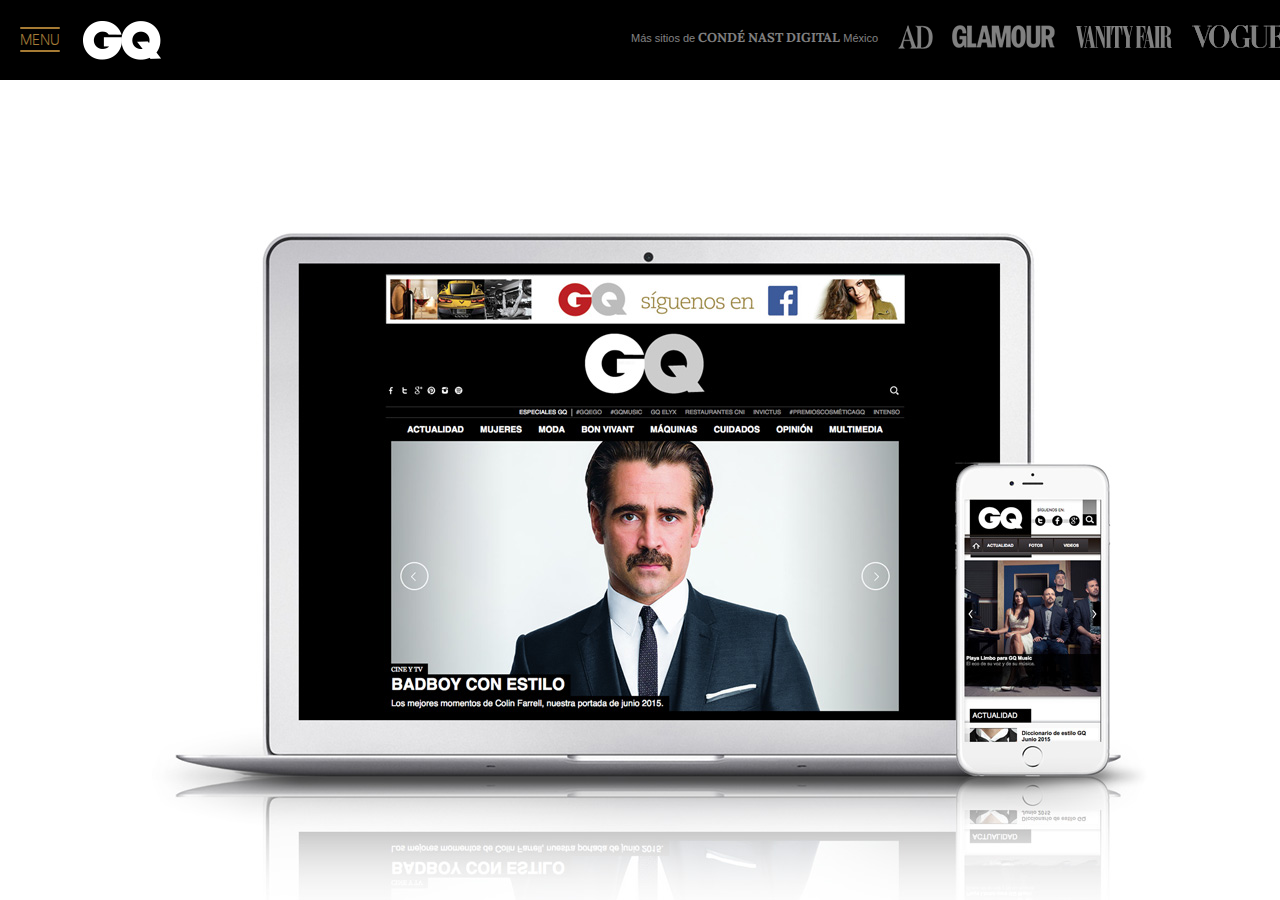
<file: index.html>
<!DOCTYPE html PUBLIC "-//W3C//DTD XHTML 1.0 Transitional//EN" "http://www.w3.org/TR/xhtml1/DTD/xhtml1-transitional.dtd">
<html xmlns="http://www.w3.org/1999/xhtml">
<head>
<meta http-equiv="content-type" content="text/html; charset=UTF-8">
<meta http-equiv="X-UA-Compatible" content="IE=edge,chrome=1">
<meta name="viewport" content="width=device-width; initial-scale=1.0">
<link rel="stylesheet" type="text/css" href="css/demo.css" />
<link rel="stylesheet" type="text/css" href="css/icons.css" />
<link rel="stylesheet" type="text/css" href="css/component.css" />
<link href='http://fonts.googleapis.com/css?family=Lato:100,400' rel='stylesheet' type='text/css'>
<link href='http://fonts.googleapis.com/css?family=Oxygen:400,300,700' rel='stylesheet' type='text/css'>
<link href='http://fonts.googleapis.com/css?family=Lora:400,400italic,700,700italic' rel='stylesheet' type='text/css'>
<!--[if lt IE 7.]>
<script defer type="text/javascript" src="js/pngfix.js"></script>
<![endif]-->
<!--[if lt IE 9]>
  <script src="http://css3-mediaqueries-js.googlecode.com/svn/trunk/css3-mediaqueries.js"></script>
<![endif]-->
<title>Formatos Publicitarios</title>
<script src="js/modernizr.custom.js"></script>
</head>
<body>
<div class="container">
<!-- Push Wrapper -->
<div class="mp-pusher" id="mp-pusher"> 
  <!-- mp-menu -->
  <div id="mp-menu"class="mp-menu">
    <div class="mp-level">
      <div> <a href="index.html">
        <p>[X]</p>
        </a> </div>
      <h2 style="text-align:left; padding-left:.9em;">Formatos Publicitarios</h2>
      <ul>
        <li><a class="" href="paginas/hometakeover.html">Home Take Over</a></li>
        <li><a class="" href="paginas/patrociniodeseccion.html">Patrocinio Sección</a></li>
        <li><a class="" href="paginas/dobleformato.html">Doble Formato</a></li>
        <li><a class="" href="paginas/superespecial.html">Super Pushdown</a></li>
        <li><a class="" href="paginas/newsletter.html">NewsLetter</a></li>
        <li><a class="" href="paginas/mailing.html">Email</a></li>
        	<li><div class="Subtitulo" style="color:#A67B34;">TRADICIONALES:</div></li>
       		  <li style="padding-left:25px;"> <a class="icon icon-arrow-right-3" href="paginas/box.html">Box Banner</a> </li>
              <li style="padding-left:25px;"> <a class="icon icon-arrow-right-3" href="paginas/sky.html">Skyscraper</a> </li>
              <li style="padding-left:25px;"> <a class="icon icon-arrow-right-3" href="paginas/super.html">Super Banner</a> </li>  
        <li><a class="icon icon-mail" href="paginas/contacto.html">Contacto</a> <br />
          <p></p>
        </li>
      </ul>
      </ul>
      <footer>
        <p style="color: rgba(0, 0, 0, 0.46); text-align:left; font-size: 9px; text-shadow:none; font-weight: 300; bottom:20px; padding-left:25.2000007629395px;"> © 2015 Condé Nast de México S.A. de C.V. </br> Todos los derechos reservados</p>
     </footer>
    </div>
  </div>
  <!-- /mp-menu -->
  <div class="scroller"> 
    <!-- this is for emulating position fixed of the nav -->
    <div class="scroller-inner">
      <div class="header">
        <div> <a href="#" id="trigger" class="menu-trigger"> <span style="margin-top:2px;" class="bar"></span>
          <p>MENU</p>
          <span class="bar"></span></a> </div>
        <div id="logo"><a href="index.html"><img style="border:none;" src="img/gq.png" width="161" height="41" /></a></div>
        <ul class="sitios">
          <li>Más sitios de <span class="conde-nast">CONDÉ NAST DIGITAL</span> México</li>
          <li><a href="http://www.admexico.mx/micros/formatosad/index.html" class="AD"><span>AD</span></a></li>
          <li><a href="http://www.glamour.mx/micros/formatosglamour/index.html" class="Glamour"><span>Glamour</span></a></li>
          <li><a href="http://www.vanityfair.mx/micros/formatosvf/index.html" class="VF"><span>VF</span></a></li>
          <li><a href="http://www.vogue.mx/micros/formatosvogue/index.html" class="Vogue"><span>Vogue</span></a></li>
        </ul>
      </div>
    </div>
    <!-- /scroller-inner -->
    <div class ="Imagen">
      <div class="fondoGeneral"> <img src="img/fondo.jpg"/> </div>
    </div>
    <!-- /scroller --> 
  </div>
  <!-- /pusher --> 
</div>
<!-- /container --> 
<script src="js/classie.js"></script> 
<script src="js/mlpushmenu.js"></script> 
<script>
      new mlPushMenu( document.getElementById( 'mp-menu' ), document.getElementById( 'trigger' ), {
        type : 'cover'
      } );
    </script>
</body>
</html>
</file>
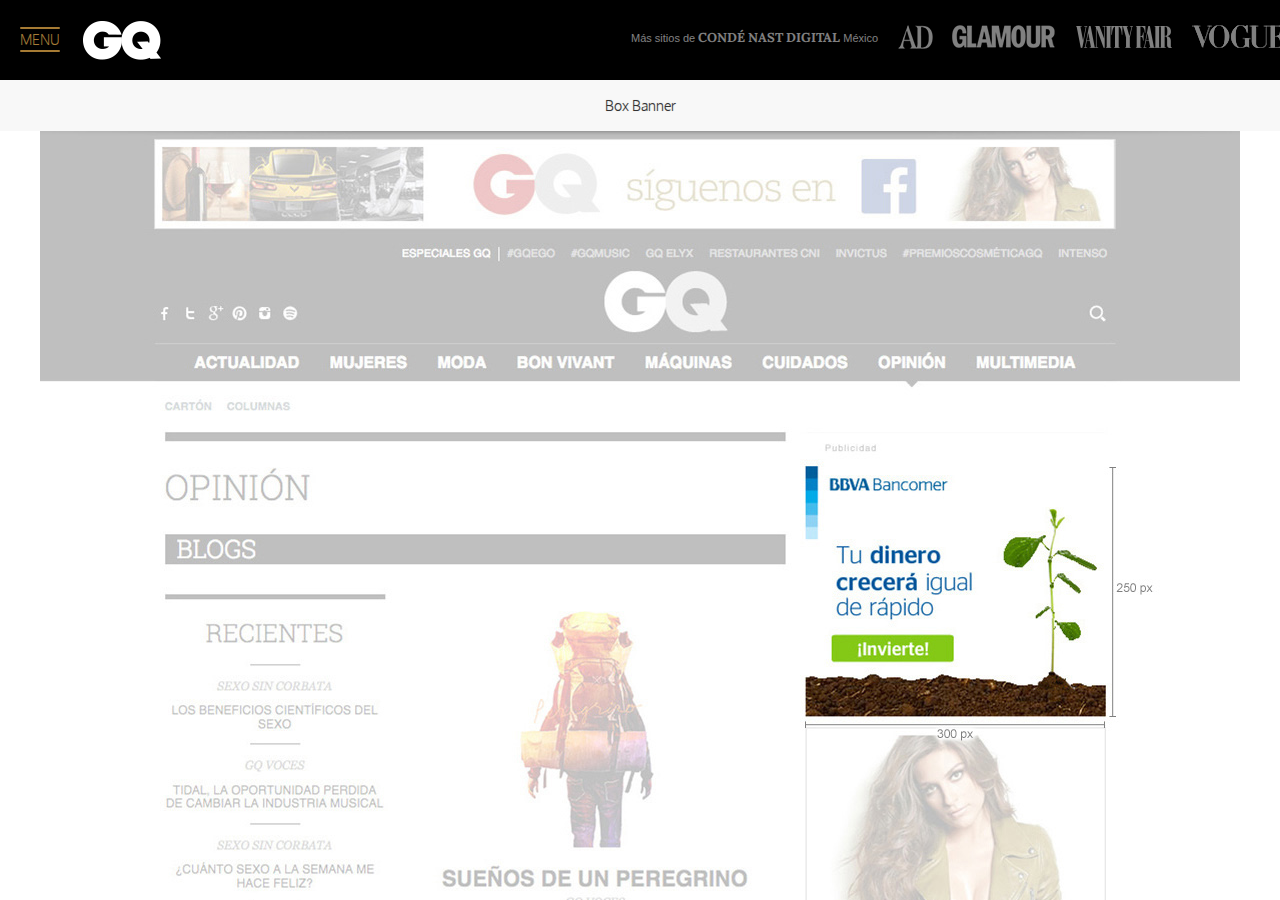
<file: paginas/box.html>
<!DOCTYPE html PUBLIC "-//W3C//DTD XHTML 1.0 Transitional//EN" "http://www.w3.org/TR/xhtml1/DTD/xhtml1-transitional.dtd">
<html xmlns="http://www.w3.org/1999/xhtml">
<head>
<meta http-equiv="content-type" content="text/html; charset=UTF-8">
<meta http-equiv="X-UA-Compatible" content="IE=edge,chrome=1">
<meta name="viewport" content="width=device-width; initial-scale=1.0">
<link rel="stylesheet" type="text/css" href="../css/demo.css" />
<link rel="stylesheet" type="text/css" href="../css/icons.css" />
<link rel="stylesheet" type="text/css" href="../css/component.css" />
<link href='http://fonts.googleapis.com/css?family=Lato:100,400' rel='stylesheet' type='text/css'>
<link href='http://fonts.googleapis.com/css?family=Oxygen:400,300,700' rel='stylesheet' type='text/css'>
<link href='http://fonts.googleapis.com/css?family=Lora:400,400italic,700,700italic' rel='stylesheet' type='text/css'>
<!--[if lt IE 7.]>
<script defer type="text/javascript" src="../js/pngfix.js"></script>
<![endif]-->
<!--[if lt IE 9]>
	<script src="http://css3-mediaqueries-js.googlecode.com/svn/trunk/css3-mediaqueries.js"></script>
<![endif]-->
<title>Formatos Publicitarios</title>
<script src="../js/modernizr.custom.js"></script>
</head>
<body>
<div class="container"> 
  <!-- Push Wrapper -->
  <div class="mp-pusher" id="mp-pusher" > 
    
    <!-- mp-menu -->
    <div id="mp-menu" class="mp-menu">
      <div class="mp-level">
      <div> <a href="../index.html"> <p>[X]</p> </a> </div>
        <h2 style="text-align:left; padding-left:.9em;">Formatos Publicitarios</h2>
        <ul>
        <li><a class="" href="hometakeover.html">Home Take Over</a></li>
        <li><a class="" href="patrociniodeseccion.html">Patrocinio Sección</a></li>
        <li><a class="" href="dobleformato.html">Doble Formato</a></li>
        <li><a class="" href="superespecial.html">Super Pushdown</a></li>
        <li><a class="" href="newsletter.html">NewsLetter</a></li>
        <li><a class="" href="mailing.html">Email</a></li>
        	<li><div class="Subtitulo" style="color:#A67B34;">TRADICIONALES:</div></li>
       		  <li style="padding-left:25px;"> <a class="icon icon-arrow-right-3" href="box.html">Box Banner</a> </li>
              <li style="padding-left:25px;"> <a class="icon icon-arrow-right-3" href="sky.html">Skyscraper</a> </li>
              <li style="padding-left:25px;"> <a class="icon icon-arrow-right-3" href="super.html">Super Banner</a> </li>  
        <li><a class="icon icon-mail" href="contacto.html">Contacto</a> <br />
          <p></p>
        </li>
      	</ul>
        </ul>
        <footer>
        <p style="color: rgba(0, 0, 0, 0.46); text-align:left; font-size: 9px; text-shadow:none; font-weight: 300; bottom:20px; padding-left:25.2000007629395px;"> © 2015 Condé Nast de México S.A. de C.V. </br> Todos los derechos reservados</p>
     </footer>
      </div>
    </div>
    <!-- /mp-menu -->
    <div class="scroller"> 
      <!-- this is for emulating position fixed of the nav -->
      <div class="scroller-inner">
        <div class="header">
            <div> <a href="#" id="trigger" class="menu-trigger"> <span style="margin-top:2px;" class="bar"></span> <p> MENU</p><span class="bar"></span></a> </div>
          
          <div id="logo"><a href="../index.html"><img style="border:none;" src="../img/gq.png" width="161" height="41" /></a></div>
        <ul class="sitios">
          <li>Más sitios de <span class="conde-nast">CONDÉ NAST DIGITAL</span> México</li>
          <li><a href="http://www.admexico.mx/micros/formatosad/index.html" class="AD"><span>AD</span></a></li>
          <li><a href="http://www.glamour.mx/micros/formatosglamour/index.html" class="Glamour"><span>Glamour</span></a></li>
          <li><a href="http://www.vanityfair.mx/micros/formatosvf/index.html" class="VF"><span>VF</span></a></li>
          <li><a href="http://www.vogue.mx/micros/formatosvogue/index.html" class="Vogue"><span>Vogue</span></a></li>
        </ul>

        </div>
        
        <!--
        <div class="content clearfix">
          <div class="block block-40 clearfix">
            <p><a href="#" id="trigger" class="menu-trigger">Open/Close Menu</a></p>
            <nav class="codrops-demos"> <a href="index.html">Demo 1: Overlapping levels</a> <a class="current-demo" href="index2.html">Demo 2: Covering levels</a> <a href="index3.html">Demo 3: Overlapping levels with back links</a> </nav>
          </div>
          <div class="block block-60">
            <p><strong>Demo 2:</strong> Covering levels with back link</p>
            <p>This menu will open by pushing the website content to the right. It has multi-level functionality, allowing endless nesting of navigation elements.</p>
            <p>The next level can optionally overlap or cover the previous one.</p>
          </div>
          <div class="info">
            <p>If you enjoyed this you might also like:</p>
            <p><a href="http://goo.gl/JLJ4v5">Responsive Multi-Level Menu</a></p>
            <p><a href="http://goo.gl/qjbq9Y">Google Nexus Website Menu</a></p>
          </div>
        </div>--> 
      </div>
      <!-- /scroller-inner -->
      <div class ="tituloimagenes">
        <p>Box Banner</p>
      </div>
      <div class ="Imagen"> <img src="../img/FormatosImagenes/box.jpg" /> </div>
    </div>
    <!-- /scroller --> 
  </div>
  
  <!-- /pusher --> 
</div>
<!-- /container --> 
<script src="../js/classie.js"></script> 
<script src="../js/mlpushmenu.js"></script> 
<script>
			new mlPushMenu( document.getElementById( 'mp-menu' ), document.getElementById( 'trigger' ), {
				type : 'cover'
			} );
		</script>
</body>
</html>
</file>
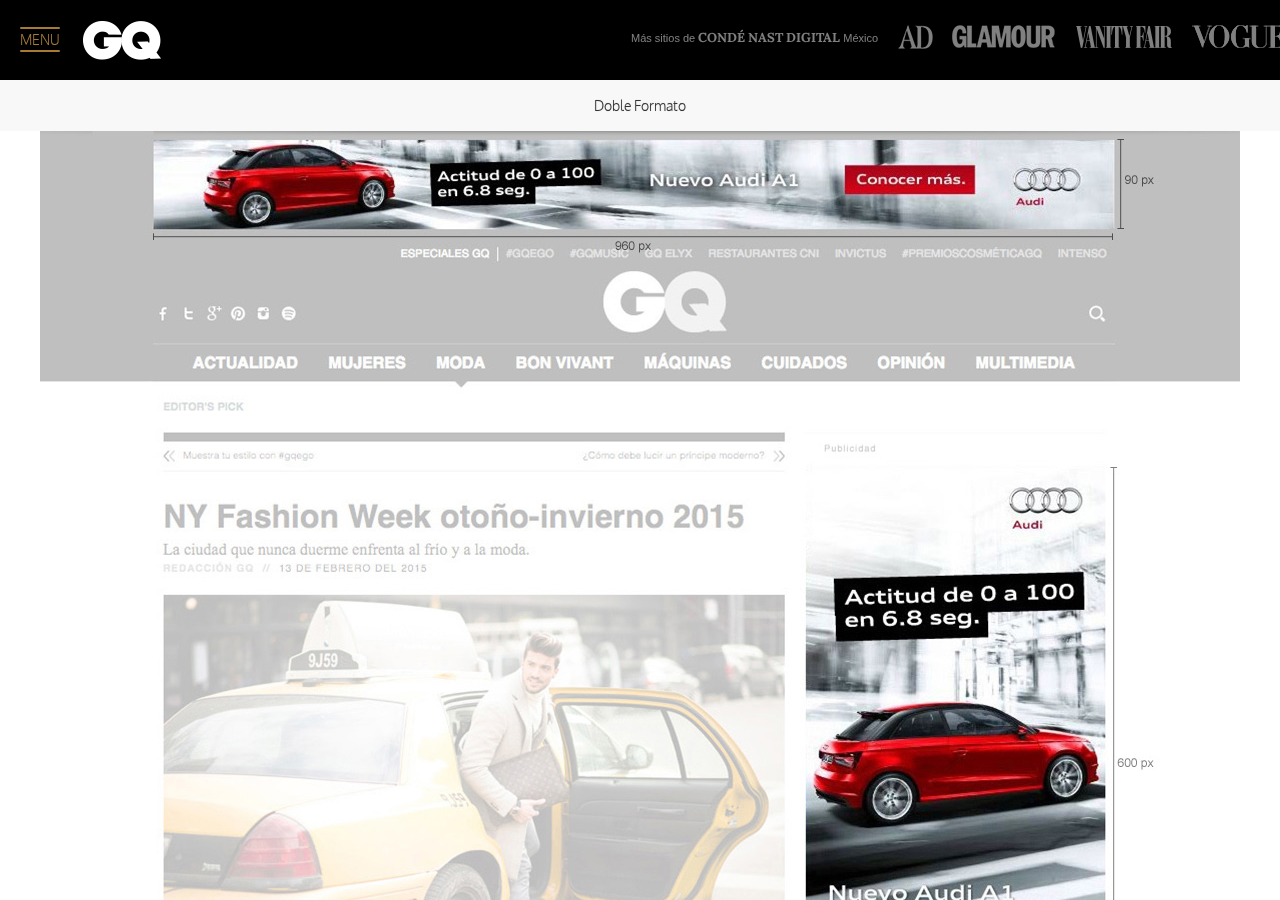
<file: paginas/dobleformato.html>
<!DOCTYPE html PUBLIC "-//W3C//DTD XHTML 1.0 Transitional//EN" "http://www.w3.org/TR/xhtml1/DTD/xhtml1-transitional.dtd">
<html xmlns="http://www.w3.org/1999/xhtml">
<head>
<meta http-equiv="content-type" content="text/html; charset=UTF-8">
<meta http-equiv="X-UA-Compatible" content="IE=edge,chrome=1">
<meta name="viewport" content="width=device-width; initial-scale=1.0">
<link rel="stylesheet" type="text/css" href="../css/demo.css" />
<link rel="stylesheet" type="text/css" href="../css/icons.css" />
<link rel="stylesheet" type="text/css" href="../css/component.css" />
<link href='http://fonts.googleapis.com/css?family=Lato:100,400' rel='stylesheet' type='text/css'>
<link href='http://fonts.googleapis.com/css?family=Oxygen:400,300,700' rel='stylesheet' type='text/css'>
<link href='http://fonts.googleapis.com/css?family=Lora:400,400italic,700,700italic' rel='stylesheet' type='text/css'>
<!--[if lt IE 7.]>
<script defer type="text/javascript" src="../js/pngfix.js"></script>
<![endif]-->
<!--[if lt IE 9]>
	<script src="http://css3-mediaqueries-js.googlecode.com/svn/trunk/css3-mediaqueries.js"></script>
<![endif]-->
<title>Formatos Publicitarios</title>
<script src="../js/modernizr.custom.js"></script>
</head>
<body>
<div class="container">
<!-- Push Wrapper -->
<div class="mp-pusher" id="mp-pusher" >

<!-- mp-menu -->
<div id="mp-menu" class="mp-menu">
  <div class="mp-level">
  <div> <a href="../index.html"> <p>[X]</p> </a> </div>
<h2 style="text-align:left; padding-left:.9em;">Formatos Publicitarios</h2>
    <ul>
        <li><a class="" href="hometakeover.html">Home Take Over</a></li>
        <li><a class="" href="patrociniodeseccion.html">Patrocinio Sección</a></li>
        <li><a class="" href="dobleformato.html">Doble Formato</a></li>
        <li><a class="" href="superespecial.html">Super Pushdown</a></li>
        <li><a class="" href="newsletter.html">NewsLetter</a></li>
        <li><a class="" href="mailing.html">Email</a></li>
        	<li><div class="Subtitulo" style="color:#A67B34;">TRADICIONALES:</div></li>
       		  <li style="padding-left:25px;"> <a class="icon icon-arrow-right-3" href="box.html">Box Banner</a> </li>
              <li style="padding-left:25px;"> <a class="icon icon-arrow-right-3" href="sky.html">Skyscraper</a> </li>
              <li style="padding-left:25px;"> <a class="icon icon-arrow-right-3" href="super.html">Super Banner</a> </li>  
        <li><a class="icon icon-mail" href="contacto.html">Contacto</a> <br />
          <p></p>
        </li>
      	</ul>
    </ul>
     <footer>
        <p style="color: rgba(0, 0, 0, 0.46); text-align:left; font-size: 9px; text-shadow:none; font-weight: 300; bottom:20px; padding-left:25.2000007629395px;"> © 2015 Condé Nast de México S.A. de C.V. </br> Todos los derechos reservados</p>
     </footer>
  </div>
</div>
<!-- /mp-menu -->
<div class="scroller"> 
  <!-- this is for emulating position fixed of the nav -->
  <div class="scroller-inner">
    <div class="header">
       <div> <a href="#" id="trigger" class="menu-trigger"> <span style="margin-top:2px;" class="bar"></span> <p> MENU</p><span class="bar"></span></a> </div>
          <div id="logo"><a href="../index.html"><img style="border:none;" src="../img/gq.png" width="161" height="41" /></a></div>
        <ul class="sitios">
          <li>Más sitios de <span class="conde-nast">CONDÉ NAST DIGITAL</span> México</li>
          <li><a href="http://www.admexico.mx/micros/formatosad/index.html" class="AD"><span>AD</span></a></li>
          <li><a href="http://www.glamour.mx/micros/formatosglamour/index.html" class="Glamour"><span>Glamour</span></a></li>
          <li><a href="http://www.vanityfair.mx/micros/formatosvf/index.html" class="VF"><span>VF</span></a></li>
          <li><a href="http://www.vogue.mx/micros/formatosvogue/index.html" class="Vogue"><span>Vogue</span></a></li>
        </ul>

    </div>
    
    <!--
        <div class="content clearfix">
          <div class="block block-40 clearfix">
            <p><a href="#" id="trigger" class="menu-trigger">Open/Close Menu</a></p>
            <nav class="codrops-demos"> <a href="index.html">Demo 1: Overlapping levels</a> <a class="current-demo" href="index2.html">Demo 2: Covering levels</a> <a href="index3.html">Demo 3: Overlapping levels with back links</a> </nav>
          </div>
          <div class="block block-60">
            <p><strong>Demo 2:</strong> Covering levels with back link</p>
            <p>This menu will open by pushing the website content to the right. It has multi-level functionality, allowing endless nesting of navigation elements.</p>
            <p>The next level can optionally overlap or cover the previous one.</p>
          </div>
          <div class="info">
            <p>If you enjoyed this you might also like:</p>
            <p><a href="http://goo.gl/JLJ4v5">Responsive Multi-Level Menu</a></p>
        
        
        </div>
    
    </div>
    <!-- /scroller -->
    <div class ="tituloimagenes">
      <p> Doble Formato </p>
    </div>
    <div class ="Imagen"> 
      
      <!-- /pusher --> 
      <img src="../img/FormatosImagenes/dobleformato.jpg" /> </div>
  </div>
</div>
</div>
<!-- /container --> 
<script src="../js/classie.js"></script> 
<script src="../js/mlpushmenu.js"></script> 
<script>
			new mlPushMenu( document.getElementById( 'mp-menu' ), document.getElementById( 'trigger' ), {
				type : 'cover'
			} );
		</script>
</body>
</html>
</file>
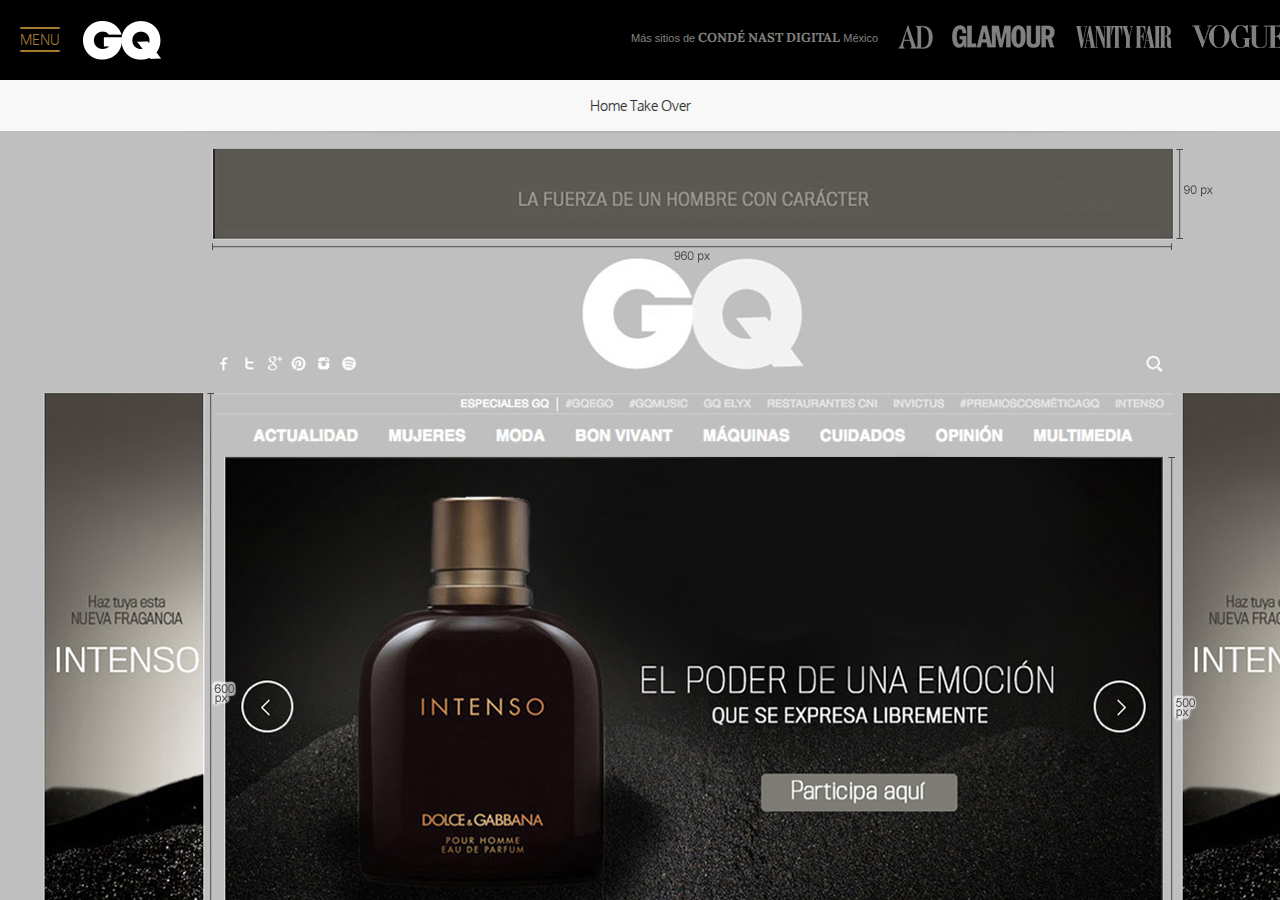
<file: paginas/hometakeover.html>
<!DOCTYPE html PUBLIC "-//W3C//DTD XHTML 1.0 Transitional//EN" "http://www.w3.org/TR/xhtml1/DTD/xhtml1-transitional.dtd">
<html xmlns="http://www.w3.org/1999/xhtml">
<head>
<meta http-equiv="content-type" content="text/html; charset=UTF-8">
<meta http-equiv="X-UA-Compatible" content="IE=edge,chrome=1">
<meta name="viewport" content="width=device-width; initial-scale=1.0">
<link rel="stylesheet" type="text/css" href="../css/demo.css" />
<link rel="stylesheet" type="text/css" href="../css/icons.css" />
<link rel="stylesheet" type="text/css" href="../css/component.css" />
<link href='http://fonts.googleapis.com/css?family=Lato:100,400' rel='stylesheet' type='text/css'>
<link href='http://fonts.googleapis.com/css?family=Oxygen:400,300,700' rel='stylesheet' type='text/css'>
<link href='http://fonts.googleapis.com/css?family=Lora:400,400italic,700,700italic' rel='stylesheet' type='text/css'>
<!--[if lt IE 7.]>
<script defer type="text/javascript" src="../js/pngfix.js"></script>
<![endif]-->
<!--[if lt IE 9]>
	<script src="http://css3-mediaqueries-js.googlecode.com/svn/trunk/css3-mediaqueries.js"></script>
<![endif]-->
<title>Formatos Publicitarios</title>
<script src="../js/modernizr.custom.js"></script>
</head>
<body>
<div class="container"> 
  <!-- Push Wrapper -->
  <div class="mp-pusher" id="mp-pusher" > 
    
    <!-- mp-menu -->
     <div id="mp-menu" class="mp-menu">
      <div class="mp-level">
      <div> <a href="../index.html"> <p>[X]</p> </a> </div>
        <h2 style="text-align:left; padding-left:.9em;">Formatos Publicitarios</h2>
        <ul>
        <li><a class="" href="hometakeover.html">Home Take Over</a></li>
        <li><a class="" href="patrociniodeseccion.html">Patrocinio Sección</a></li>
        <li><a class="" href="dobleformato.html">Doble Formato</a></li>
        <li><a class="" href="superespecial.html">Super Pushdown</a></li>
        <li><a class="" href="newsletter.html">NewsLetter</a></li>
        <li><a class="" href="mailing.html">Email</a></li>
        	<li><div class="Subtitulo" style="color:#A67B34;">TRADICIONALES:</div></li>
       		  <li style="padding-left:25px;"> <a class="icon icon-arrow-right-3" href="box.html">Box Banner</a> </li>
              <li style="padding-left:25px;"> <a class="icon icon-arrow-right-3" href="sky.html">Skyscraper</a> </li>
              <li style="padding-left:25px;"> <a class="icon icon-arrow-right-3" href="super.html">Super Banner</a> </li>  
        <li><a class="icon icon-mail" href="contacto.html">Contacto</a> <br />
          <p></p>
        </li>
      	</ul>
        </ul>
        <footer>
        <p style="color: rgba(0, 0, 0, 0.46); text-align:left; font-size: 9px; text-shadow:none; font-weight: 300; bottom:20px; padding-left:25.2000007629395px;"> © 2015 Condé Nast de México S.A. de C.V. </br> Todos los derechos reservados</p>
     </footer>
      </div>
    </div>
    <!-- /mp-menu -->
    <div class="scroller"> 
      <!-- this is for emulating position fixed of the nav -->
      <div class="scroller-inner">
        <div class="header">
            <div> <a href="#" id="trigger" class="menu-trigger"> <span style="margin-top:2px;" class="bar"></span> <p> MENU</p><span class="bar"></span></a> </div>
          
          <div id="logo"><a href="../index.html"><img style="border:none;" src="../img/gq.png" width="161" height="41" /></a></div>
        <ul class="sitios">
          <li>Más sitios de <span class="conde-nast">CONDÉ NAST DIGITAL</span> México</li>
          <li><a href="http://www.admexico.mx/micros/formatosad/index.html" class="AD"><span>AD</span></a></li>
          <li><a href="http://www.glamour.mx/micros/formatosglamour/index.html" class="Glamour"><span>Glamour</span></a></li>
          <li><a href="http://www.vanityfair.mx/micros/formatosvf/index.html" class="VF"><span>VF</span></a></li>
          <li><a href="http://www.vogue.mx/micros/formatosvogue/index.html" class="Vogue"><span>Vogue</span></a></li>
        </ul>

        </div>
        
        <!--
        <div class="content clearfix">
          <div class="block block-40 clearfix">
            <p><a href="#" id="trigger" class="menu-trigger">Open/Close Menu</a></p>
            <nav class="codrops-demos"> <a href="index.html">Demo 1: Overlapping levels</a> <a class="current-demo" href="index2.html">Demo 2: Covering levels</a> <a href="index3.html">Demo 3: Overlapping levels with back links</a> </nav>
          </div>
          <div class="block block-60">
            <p><strong>Demo 2:</strong> Covering levels with back link</p>
            <p>This menu will open by pushing the website content to the right. It has multi-level functionality, allowing endless nesting of navigation elements.</p>
            <p>The next level can optionally overlap or cover the previous one.</p>
          </div>
          <div class="info">
            <p>If you enjoyed this you might also like:</p>
            <p><a href="http://goo.gl/JLJ4v5">Responsive Multi-Level Menu</a></p>
            <p><a href="http://goo.gl/qjbq9Y">Google Nexus Website Menu</a></p>
          </div>
        </div>--> 
      </div>
      <!-- /scroller-inner -->
      <div class ="tituloimagenes">
        <p> Home Take Over </p>
      </div>
      <div class ="Imagen"> <img src="../img/FormatosImagenes/hometakeover.jpg"  /> </div>
    </div>
    <!-- /scroller --> 
  </div>
  
  <!-- /pusher --> 
</div>
<!-- /container --> 
<script src="../js/classie.js"></script> 
<script src="../js/mlpushmenu.js"></script> 
<script>
			new mlPushMenu( document.getElementById( 'mp-menu' ), document.getElementById( 'trigger' ), {
				type : 'cover'
			} );
		</script>
</body>
</html>
</file>
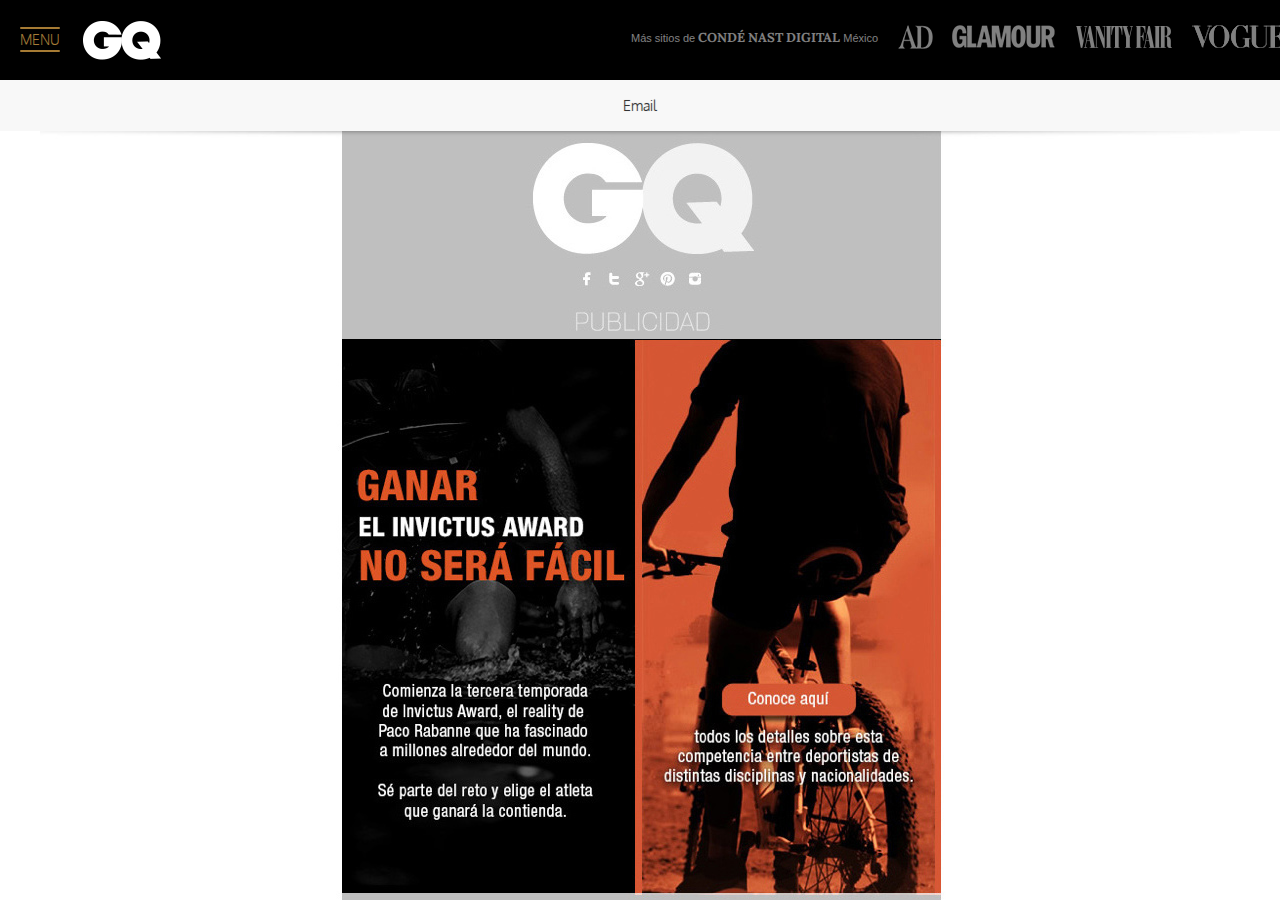
<file: paginas/mailing.html>
<!DOCTYPE html PUBLIC "-//W3C//DTD XHTML 1.0 Transitional//EN" "http://www.w3.org/TR/xhtml1/DTD/xhtml1-transitional.dtd">
<html xmlns="http://www.w3.org/1999/xhtml">
<head>
<meta http-equiv="content-type" content="text/html; charset=UTF-8">
<meta http-equiv="X-UA-Compatible" content="IE=edge,chrome=1">
<meta name="viewport" content="width=device-width; initial-scale=1.0">
<link rel="stylesheet" type="text/css" href="../css/demo.css" />
<link rel="stylesheet" type="text/css" href="../css/icons.css" />
<link rel="stylesheet" type="text/css" href="../css/component.css" />
<link href='http://fonts.googleapis.com/css?family=Lato:100,400' rel='stylesheet' type='text/css'>
<link href='http://fonts.googleapis.com/css?family=Oxygen:400,300,700' rel='stylesheet' type='text/css'>
<link href='http://fonts.googleapis.com/css?family=Lora:400,400italic,700,700italic' rel='stylesheet' type='text/css'>
<!--[if lt IE 7.]>
<script defer type="text/javascript" src="../js/pngfix.js"></script>
<![endif]-->
<!--[if lt IE 9]>
	<script src="http://css3-mediaqueries-js.googlecode.com/svn/trunk/css3-mediaqueries.js"></script>
<![endif]-->
<title>Formatos Publicitarios</title>
<script src="../js/modernizr.custom.js"></script>
</head>
<body>
<div class="container"> 
  <!-- Push Wrapper -->
  <div class="mp-pusher" id="mp-pusher" > 
    
    <!-- mp-menu -->
     <div id="mp-menu" class="mp-menu">
      <div class="mp-level">
      <div> <a href="../index.html"> <p>[X]</p> </a> </div>
        <h2 style="text-align:left; padding-left:.9em;">Formatos Publicitarios</h2>
        <ul>
        <li><a class="" href="hometakeover.html">Home Take Over</a></li>
        <li><a class="" href="patrociniodeseccion.html">Patrocinio Sección</a></li>
        <li><a class="" href="dobleformato.html">Doble Formato</a></li>
        <li><a class="" href="superespecial.html">Super Pushdown</a></li>
        <li><a class="" href="newsletter.html">NewsLetter</a></li>
        <li><a class="" href="mailing.html">Email</a></li>
        	<li><div class="Subtitulo" style="color:#A67B34;">TRADICIONALES:</div></li>
       		  <li style="padding-left:25px;"> <a class="icon icon-arrow-right-3" href="box.html">Box Banner</a> </li>
              <li style="padding-left:25px;"> <a class="icon icon-arrow-right-3" href="sky.html">Skyscraper</a> </li>
              <li style="padding-left:25px;"> <a class="icon icon-arrow-right-3" href="super.html">Super Banner</a> </li>  
        <li><a class="icon icon-mail" href="contacto.html">Contacto</a> <br />
          <p></p>
        </li>
      	</ul>
        </ul>
        <footer>
        <p style="color: rgba(0, 0, 0, 0.46); text-align:left; font-size: 9px; text-shadow:none; font-weight: 300; bottom:20px; padding-left:25.2000007629395px;"> © 2015 Condé Nast de México S.A. de C.V. </br> Todos los derechos reservados</p>
     </footer>
      </div>
    </div>
    <!-- /mp-menu -->
    <div class="scroller"> 
      <!-- this is for emulating position fixed of the nav -->
      <div class="scroller-inner">
        <div class="header">
            <div> <a href="#" id="trigger" class="menu-trigger"> <span style="margin-top:2px;" class="bar"></span> <p> MENU</p><span class="bar"></span></a> </div>
          
          <div id="logo"><a href="../index.html"><img style="border:none;" src="../img/gq.png" width="161" height="41" /></a></div>
        <ul class="sitios">
          <li>Más sitios de <span class="conde-nast">CONDÉ NAST DIGITAL</span> México</li>
          <li><a href="http://www.admexico.mx/micros/formatosad/index.html" class="AD"><span>AD</span></a></li>
          <li><a href="http://www.glamour.mx/micros/formatosglamour/index.html" class="Glamour"><span>Glamour</span></a></li>
          <li><a href="http://www.vanityfair.mx/micros/formatosvf/index.html" class="VF"><span>VF</span></a></li>
          <li><a href="http://www.vogue.mx/micros/formatosvogue/index.html" class="Vogue"><span>Vogue</span></a></li>
        </ul>

        </div>
        
        <!--
        <div class="content clearfix">
          <div class="block block-40 clearfix">
            <p><a href="#" id="trigger" class="menu-trigger">Open/Close Menu</a></p>
            <nav class="codrops-demos"> <a href="index.html">Demo 1: Overlapping levels</a> <a class="current-demo" href="index2.html">Demo 2: Covering levels</a> <a href="index3.html">Demo 3: Overlapping levels with back links</a> </nav>
          </div>
          <div class="block block-60">
            <p><strong>Demo 2:</strong> Covering levels with back link</p>
            <p>This menu will open by pushing the website content to the right. It has multi-level functionality, allowing endless nesting of navigation elements.</p>
            <p>The next level can optionally overlap or cover the previous one.</p>
          </div>
          <div class="info">
            <p>If you enjoyed this you might also like:</p>
            <p><a href="http://goo.gl/JLJ4v5">Responsive Multi-Level Menu</a></p>
            <p><a href="http://goo.gl/qjbq9Y">Google Nexus Website Menu</a></p>
          </div>
        </div>--> 
      </div>
      <!-- /scroller-inner -->
      <div class ="tituloimagenes">
        <p> Email </p>
      </div>
      <div class ="Imagen"> <img src="../img/FormatosImagenes/mail.jpg"  /> </div>
    </div>
    <!-- /scroller --> 
  </div>
  
  <!-- /pusher --> 
</div>
<!-- /container --> 
<script src="../js/classie.js"></script> 
<script src="../js/mlpushmenu.js"></script> 
<script>
			new mlPushMenu( document.getElementById( 'mp-menu' ), document.getElementById( 'trigger' ), {
				type : 'cover'
			} );
		</script>
</body>
</html>
</file>
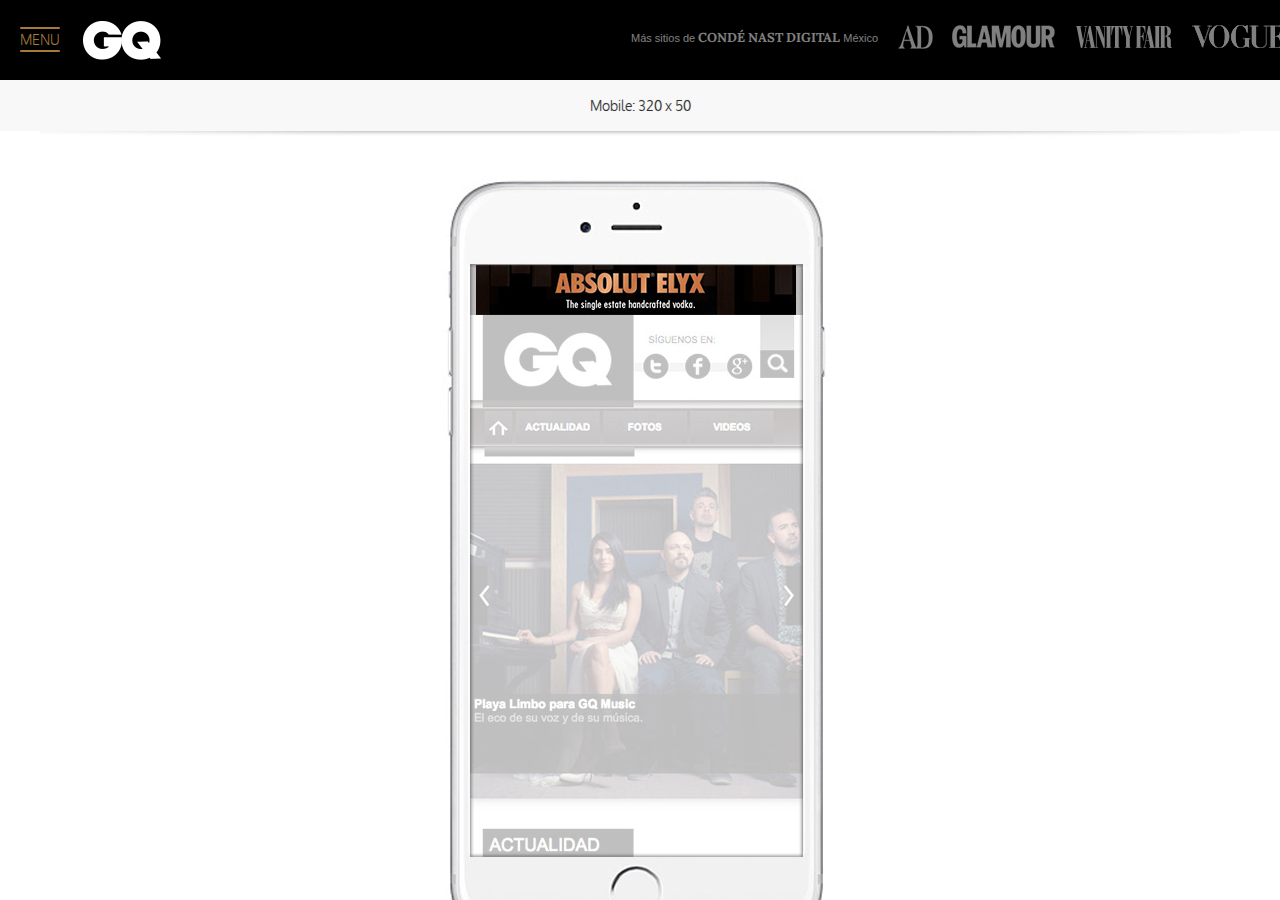
<file: paginas/mobile1.html>
<!DOCTYPE html PUBLIC "-//W3C//DTD XHTML 1.0 Transitional//EN" "http://www.w3.org/TR/xhtml1/DTD/xhtml1-transitional.dtd">
<html xmlns="http://www.w3.org/1999/xhtml">
<head>
<meta http-equiv="content-type" content="text/html; charset=UTF-8">
<meta http-equiv="X-UA-Compatible" content="IE=edge,chrome=1">
<meta name="viewport" content="width=device-width; initial-scale=1.0">
<link rel="stylesheet" type="text/css" href="../css/demo.css" />
<link rel="stylesheet" type="text/css" href="../css/icons.css" />
<link rel="stylesheet" type="text/css" href="../css/component.css" />
<link href='http://fonts.googleapis.com/css?family=Lato:100,400' rel='stylesheet' type='text/css'>
<link href='http://fonts.googleapis.com/css?family=Oxygen:400,300,700' rel='stylesheet' type='text/css'>
<link href='http://fonts.googleapis.com/css?family=Lora:400,400italic,700,700italic' rel='stylesheet' type='text/css'>
<!--[if lt IE 7.]>
<script defer type="text/javascript" src="../js/pngfix.js"></script>
<![endif]-->
<!--[if lt IE 9]>
	<script src="http://css3-mediaqueries-js.googlecode.com/svn/trunk/css3-mediaqueries.js"></script>
<![endif]-->
<title>Formatos Publicitarios</title>
<script src="../js/modernizr.custom.js"></script>
</head>
<body>
<div class="container"> 
  <!-- Push Wrapper -->
  <div class="mp-pusher" id="mp-pusher"> 
    
    <!-- mp-menu -->
     <div id="mp-menu" class="mp-menu">
      <div class="mp-level">
      <div> <a href="../index.html"> <p>[X]</p> </a> </div>
        <h2 style="text-align:left; padding-left:.9em;">Formatos Publicitarios</h2>
        <ul>
        <li><a class="" href="hometakeover.html">Home Take Over</a></li>
        <li><a class="" href="patrociniodeseccion.html">Patrocinio Sección</a></li>
        <li><a class="" href="dobleformato.html">Doble Formato</a></li>
        <li><a class="" href="superespecial.html">Super Pushdown</a></li>
        <li><a class="" href="newsletter.html">NewsLetter</a></li>
        <li><a class="" href="mailing.html">Email</a></li>
        	<li><div class="Subtitulo" style="color:#A67B34;">TRADICIONALES:</div></li>
       		  <li style="padding-left:25px;"> <a class="icon icon-arrow-right-3" href="box.html">Box Banner</a> </li>
              <li style="padding-left:25px;"> <a class="icon icon-arrow-right-3" href="sky.html">Skyscraper</a> </li>
              <li style="padding-left:25px;"> <a class="icon icon-arrow-right-3" href="super.html">Super Banner</a> </li>  
        <li><a class="icon icon-mail" href="contacto.html">Contacto</a> <br />
          <p></p>
        </li>
      	</ul>
        </ul>
        <footer>
        <p style="color: rgba(0, 0, 0, 0.46); text-align:left; font-size: 9px; text-shadow:none; font-weight: 300; bottom:20px; padding-left:25.2000007629395px;"> © 2015 Condé Nast de México S.A. de C.V. </br> Todos los derechos reservados</p>
     </footer>
      </div>
    </div>
    <!-- /mp-menu -->
    <div class="scroller"> 
      <!-- this is for emulating position fixed of the nav -->
      <div class="scroller-inner">
        <div class="header">
            <div> <a href="#" id="trigger" class="menu-trigger"> <span style="margin-top:2px;" class="bar"></span> <p> MENU</p><span class="bar"></span></a> </div>
          
          <div id="logo"><a href="../index.html"><img style="border:none;" src="../img/gq.png" width="161" height="41" /></a></div>
        <ul class="sitios">
          <li>Más sitios de <span class="conde-nast">CONDÉ NAST DIGITAL</span> México</li>
          <li><a href="http://www.admexico.mx/micros/formatosad/index.html" class="AD"><span>AD</span></a></li>
          <li><a href="http://www.glamour.mx/micros/formatosglamour/index.html" class="Glamour"><span>Glamour</span></a></li>
          <li><a href="http://www.vanityfair.mx/micros/formatosvf/index.html" class="VF"><span>VF</span></a></li>
          <li><a href="http://www.vogue.mx/micros/formatosvogue/index.html" class="Vogue"><span>Vogue</span></a></li>
        </ul>

        </div>
        
        <!--
        <div class="content clearfix">
          <div class="block block-40 clearfix">
            <p><a href="#" id="trigger" class="menu-trigger">Open/Close Menu</a></p>
            <nav class="codrops-demos"> <a href="index.html">Demo 1: Overlapping levels</a> <a class="current-demo" href="index2.html">Demo 2: Covering levels</a> <a href="index3.html">Demo 3: Overlapping levels with back links</a> </nav>
          </div>
          <div class="block block-60">
            <p><strong>Demo 2:</strong> Covering levels with back link</p>
            <p>This menu will open by pushing the website content to the right. It has multi-level functionality, allowing endless nesting of navigation elements.</p>
            <p>The next level can optionally overlap or cover the previous one.</p>
          </div>
          <div class="info">
            <p>If you enjoyed this you might also like:</p>
            <p><a href="http://goo.gl/JLJ4v5">Responsive Multi-Level Menu</a></p>
            <p><a href="http://goo.gl/qjbq9Y">Google Nexus Website Menu</a></p>
          </div>
        </div>--> 
      </div>
      <!-- /scroller-inner -->
      <div class ="tituloimagenes">
        <p>Mobile: 320 x 50</p>
      </div>
      <div class ="Imagen"> <img src="../img/FormatosImagenes/mobile1.jpg"  /> </div>
    </div>
    <!-- /scroller --> 
  </div>
  
  <!-- /pusher --> 
</div>
<!-- /container --> 
<script src="../js/classie.js"></script> 
<script src="../js/mlpushmenu.js"></script> 
<script>
			new mlPushMenu( document.getElementById( 'mp-menu' ), document.getElementById( 'trigger' ), {
				type : 'cover'
			} );
		</script>
</body>
</html>
</file>
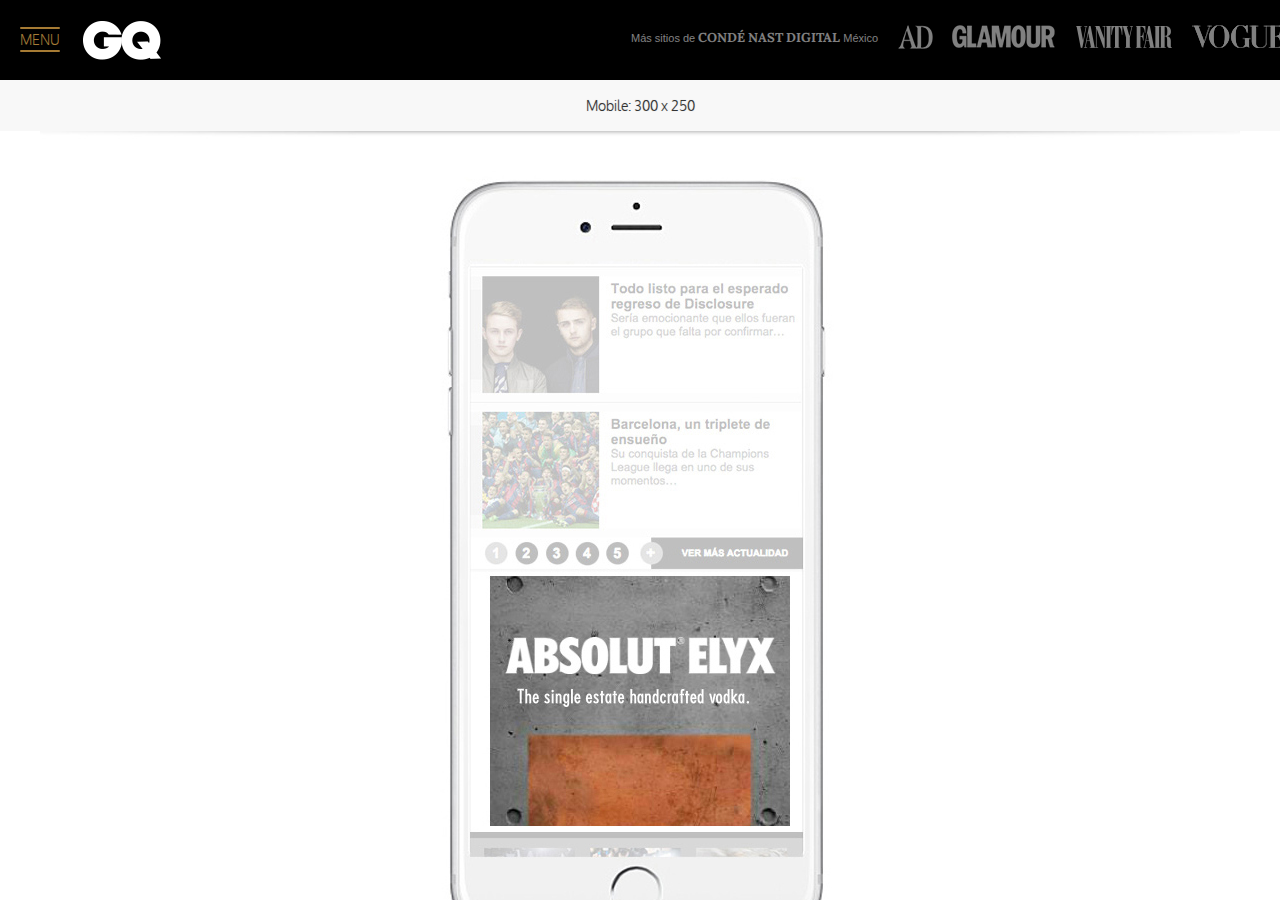
<file: paginas/mobile2.html>
<!DOCTYPE html PUBLIC "-//W3C//DTD XHTML 1.0 Transitional//EN" "http://www.w3.org/TR/xhtml1/DTD/xhtml1-transitional.dtd">
<html xmlns="http://www.w3.org/1999/xhtml">
<head>
<meta http-equiv="content-type" content="text/html; charset=UTF-8">
<meta http-equiv="X-UA-Compatible" content="IE=edge,chrome=1">
<meta name="viewport" content="width=device-width; initial-scale=1.0">
<link rel="stylesheet" type="text/css" href="../css/demo.css" />
<link rel="stylesheet" type="text/css" href="../css/icons.css" />
<link rel="stylesheet" type="text/css" href="../css/component.css" />
<link href='http://fonts.googleapis.com/css?family=Lato:100,400' rel='stylesheet' type='text/css'>
<link href='http://fonts.googleapis.com/css?family=Oxygen:400,300,700' rel='stylesheet' type='text/css'>
<link href='http://fonts.googleapis.com/css?family=Lora:400,400italic,700,700italic' rel='stylesheet' type='text/css'>
<!--[if lt IE 7.]>
<script defer type="text/javascript" src="../js/pngfix.js"></script>
<![endif]-->
<!--[if lt IE 9]>
	<script src="http://css3-mediaqueries-js.googlecode.com/svn/trunk/css3-mediaqueries.js"></script>
<![endif]-->
<title>Formatos Publicitarios</title>
<script src="../js/modernizr.custom.js"></script>
</head>
<body>
<div class="container"> 
  <!-- Push Wrapper -->
  <div class="mp-pusher" id="mp-pusher" > 
    
    <!-- mp-menu -->
     <div id="mp-menu" class="mp-menu">
      <div class="mp-level">
      <div> <a href="../index.html"> <p>[X]</p> </a> </div>
        <h2 style="text-align:left; padding-left:.9em;">Formatos Publicitarios</h2>
        <ul>
        <li><a class="" href="hometakeover.html">Home Take Over</a></li>
        <li><a class="" href="patrociniodeseccion.html">Patrocinio Sección</a></li>
        <li><a class="" href="dobleformato.html">Doble Formato</a></li>
        <li><a class="" href="superespecial.html">Super Pushdown</a></li>
        <li><a class="" href="newsletter.html">NewsLetter</a></li>
        <li><a class="" href="mailing.html">Email</a></li>
        	<li><div class="Subtitulo" style="color:#A67B34;">TRADICIONALES:</div></li>
       		  <li style="padding-left:25px;"> <a class="icon icon-arrow-right-3" href="box.html">Box Banner</a> </li>
              <li style="padding-left:25px;"> <a class="icon icon-arrow-right-3" href="sky.html">Skyscraper</a> </li>
              <li style="padding-left:25px;"> <a class="icon icon-arrow-right-3" href="super.html">Super Banner</a> </li>  
        <li><a class="icon icon-mail" href="contacto.html">Contacto</a> <br />
          <p></p>
        </li>
      	</ul>
        </ul>
        <footer>
        <p style="color: rgba(0, 0, 0, 0.46); text-align:left; font-size: 9px; text-shadow:none; font-weight: 300; bottom:20px; padding-left:25.2000007629395px;"> © 2015 Condé Nast de México S.A. de C.V. </br> Todos los derechos reservados</p>
     </footer>
      </div>
    </div>
    <!-- /mp-menu -->
    <div class="scroller"> 
      <!-- this is for emulating position fixed of the nav -->
      <div class="scroller-inner">
        <div class="header">
            <div> <a href="#" id="trigger" class="menu-trigger"> <span style="margin-top:2px;" class="bar"></span> <p> MENU</p><span class="bar"></span></a> </div>
          
          <div id="logo"><a href="../index.html"><img style="border:none;" src="../img/gq.png" width="161" height="41" /></a></div>
        <ul class="sitios">
          <li>Más sitios de <span class="conde-nast">CONDÉ NAST DIGITAL</span> México</li>
          <li><a href="http://www.admexico.mx/micros/formatosad/index.html" class="AD"><span>AD</span></a></li>
          <li><a href="http://www.glamour.mx/micros/formatosglamour/index.html" class="Glamour"><span>Glamour</span></a></li>
          <li><a href="http://www.vanityfair.mx/micros/formatosvf/index.html" class="VF"><span>VF</span></a></li>
          <li><a href="http://www.vogue.mx/micros/formatosvogue/index.html" class="Vogue"><span>Vogue</span></a></li>
        </ul>

        </div>
        
        <!--
        <div class="content clearfix">
          <div class="block block-40 clearfix">
            <p><a href="#" id="trigger" class="menu-trigger">Open/Close Menu</a></p>
            <nav class="codrops-demos"> <a href="index.html">Demo 1: Overlapping levels</a> <a class="current-demo" href="index2.html">Demo 2: Covering levels</a> <a href="index3.html">Demo 3: Overlapping levels with back links</a> </nav>
          </div>
          <div class="block block-60">
            <p><strong>Demo 2:</strong> Covering levels with back link</p>
            <p>This menu will open by pushing the website content to the right. It has multi-level functionality, allowing endless nesting of navigation elements.</p>
            <p>The next level can optionally overlap or cover the previous one.</p>
          </div>
          <div class="info">
            <p>If you enjoyed this you might also like:</p>
            <p><a href="http://goo.gl/JLJ4v5">Responsive Multi-Level Menu</a></p>
            <p><a href="http://goo.gl/qjbq9Y">Google Nexus Website Menu</a></p>
          </div>
        </div>--> 
      </div>
      <!-- /scroller-inner -->
      <div class ="tituloimagenes">
        <p>Mobile: 300 x 250</p>
      </div>
      <div class ="Imagen"> <img src="../img/FormatosImagenes/mobile2.jpg"  /> </div>
    </div>
    <!-- /scroller --> 
  </div>
  
  <!-- /pusher --> 
</div>
<!-- /container --> 
<script src="../js/classie.js"></script> 
<script src="../js/mlpushmenu.js"></script> 
<script>
			new mlPushMenu( document.getElementById( 'mp-menu' ), document.getElementById( 'trigger' ), {
				type : 'cover'
			} );
		</script>
</body>
</html>
</file>
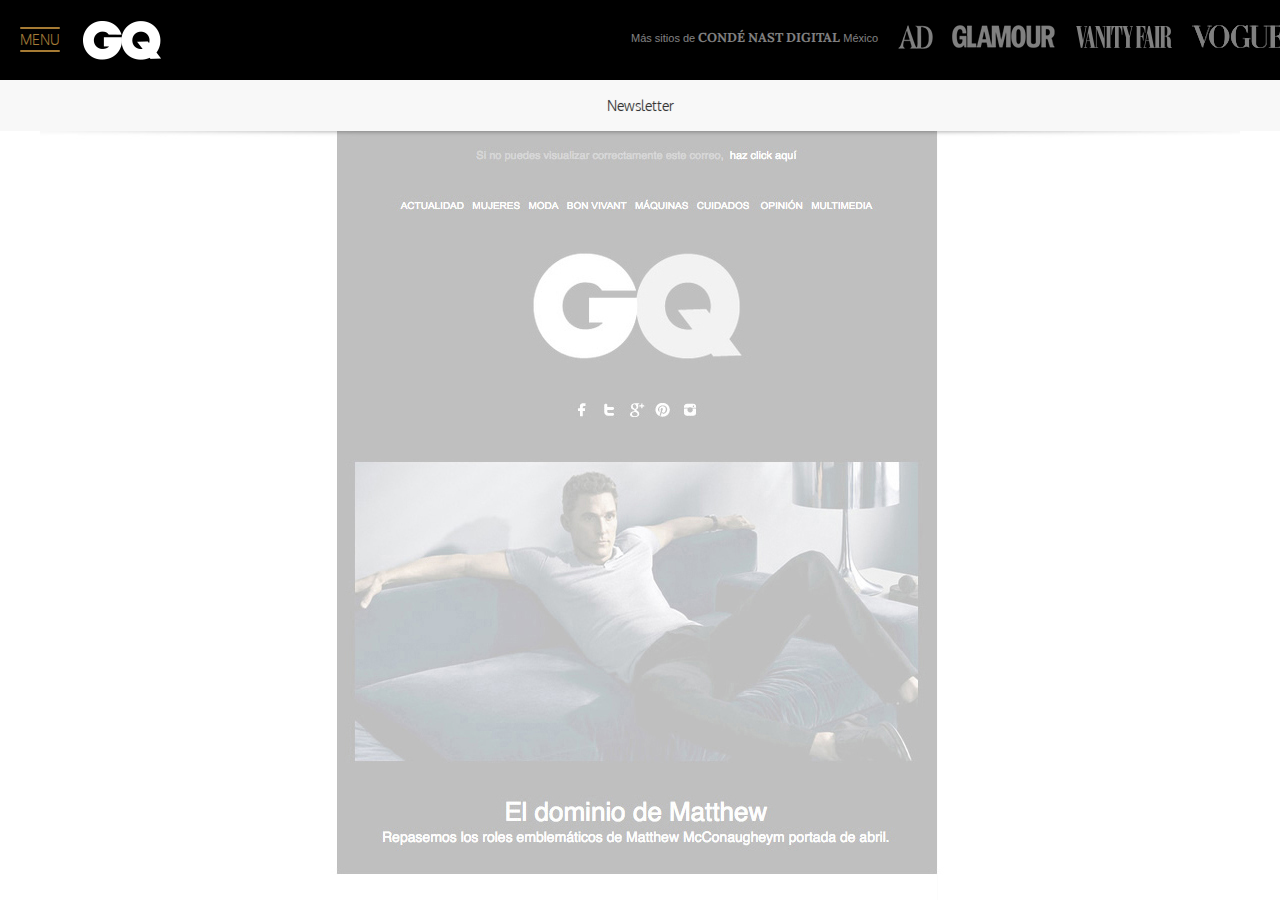
<file: paginas/newsletter.html>
<!DOCTYPE html PUBLIC "-//W3C//DTD XHTML 1.0 Transitional//EN" "http://www.w3.org/TR/xhtml1/DTD/xhtml1-transitional.dtd">
<html xmlns="http://www.w3.org/1999/xhtml">
<head>
<meta http-equiv="content-type" content="text/html; charset=UTF-8">
<meta http-equiv="X-UA-Compatible" content="IE=edge,chrome=1">
<meta name="viewport" content="width=device-width; initial-scale=1.0">
<link rel="stylesheet" type="text/css" href="../css/demo.css" />
<link rel="stylesheet" type="text/css" href="../css/icons.css" />
<link rel="stylesheet" type="text/css" href="../css/component.css" />
<link href='http://fonts.googleapis.com/css?family=Lato:100,400' rel='stylesheet' type='text/css'>
<link href='http://fonts.googleapis.com/css?family=Oxygen:400,300,700' rel='stylesheet' type='text/css'>
<link href='http://fonts.googleapis.com/css?family=Lora:400,400italic,700,700italic' rel='stylesheet' type='text/css'>
<!--[if lt IE 7.]>
<script defer type="text/javascript" src="../js/pngfix.js"></script>
<![endif]-->
<!--[if lt IE 9]>
	<script src="http://css3-mediaqueries-js.googlecode.com/svn/trunk/css3-mediaqueries.js"></script>
<![endif]-->
<title>Formatos Publicitarios</title>
<script src="../js/modernizr.custom.js"></script>
</head>
<body>
<div class="container"> 
  <!-- Push Wrapper -->
  <div class="mp-pusher" id="mp-pusher" > 
    
    <!-- mp-menu -->
     <div id="mp-menu" class="mp-menu">
      <div class="mp-level">
      <div> <a href="../index.html"> <p>[X]</p> </a> </div>
        <h2 style="text-align:left; padding-left:.9em;">Formatos Publicitarios</h2>
        <ul>
        <li><a class="" href="hometakeover.html">Home Take Over</a></li>
        <li><a class="" href="patrociniodeseccion.html">Patrocinio Sección</a></li>
        <li><a class="" href="dobleformato.html">Doble Formato</a></li>
        <li><a class="" href="superespecial.html">Super Pushdown</a></li>
        <li><a class="" href="newsletter.html">NewsLetter</a></li>
        <li><a class="" href="mailing.html">Email</a></li>
        	<li><div class="Subtitulo" style="color:#A67B34;">TRADICIONALES:</div></li>
       		  <li style="padding-left:25px;"> <a class="icon icon-arrow-right-3" href="box.html">Box Banner</a> </li>
              <li style="padding-left:25px;"> <a class="icon icon-arrow-right-3" href="sky.html">Skyscraper</a> </li>
              <li style="padding-left:25px;"> <a class="icon icon-arrow-right-3" href="super.html">Super Banner</a> </li>  
        <li><a class="icon icon-mail" href="contacto.html">Contacto</a> <br />
          <p></p>
        </li>
      	</ul>
        </ul>
        <footer>
        <p style="color: rgba(0, 0, 0, 0.46); text-align:left; font-size: 9px; text-shadow:none; font-weight: 300; bottom:20px; padding-left:25.2000007629395px;"> © 2015 Condé Nast de México S.A. de C.V. </br> Todos los derechos reservados</p>
     </footer>
      </div>
    </div>
    <!-- /mp-menu -->
    <div class="scroller"> 
      <!-- this is for emulating position fixed of the nav -->
      <div class="scroller-inner">
        <div class="header">
            <div> <a href="#" id="trigger" class="menu-trigger"> <span style="margin-top:2px;" class="bar"></span> <p> MENU</p><span class="bar"></span></a> </div>
          
          <div id="logo"><a href="../index.html"><img style="border:none;" src="../img/gq.png" width="161" height="41" /></a></div>
        <ul class="sitios">
          <li>Más sitios de <span class="conde-nast">CONDÉ NAST DIGITAL</span> México</li>
         <li><a href="http://www.admexico.mx/micros/formatosad/index.html" class="AD"><span>AD</span></a></li>
          <li><a href="http://www.glamour.mx/micros/formatosglamour/index.html" class="Glamour"><span>Glamour</span></a></li>
          <li><a href="http://www.vanityfair.mx/micros/formatosvf/index.html" class="VF"><span>VF</span></a></li>
          <li><a href="http://www.vogue.mx/micros/formatosvogue/index.html" class="Vogue"><span>Vogue</span></a></li>
        </ul>

        </div>
        
        <!--
        <div class="content clearfix">
          <div class="block block-40 clearfix">
            <p><a href="#" id="trigger" class="menu-trigger">Open/Close Menu</a></p>
            <nav class="codrops-demos"> <a href="index.html">Demo 1: Overlapping levels</a> <a class="current-demo" href="index2.html">Demo 2: Covering levels</a> <a href="index3.html">Demo 3: Overlapping levels with back links</a> </nav>
          </div>
          <div class="block block-60">
            <p><strong>Demo 2:</strong> Covering levels with back link</p>
            <p>This menu will open by pushing the website content to the right. It has multi-level functionality, allowing endless nesting of navigation elements.</p>
            <p>The next level can optionally overlap or cover the previous one.</p>
          </div>
          <div class="info">
            <p>If you enjoyed this you might also like:</p>
            <p><a href="http://goo.gl/JLJ4v5">Responsive Multi-Level Menu</a></p>
            <p><a href="http://goo.gl/qjbq9Y">Google Nexus Website Menu</a></p>
          </div>
        </div>--> 
      </div>
      <!-- /scroller-inner -->
      <div class ="tituloimagenes">
        <p> Newsletter </p>
      </div>
      <div class ="Imagen"> <img src="../img/FormatosImagenes/newsletter.jpg" /> </div>
    </div>
    <!-- /scroller --> 
  </div>
  
  <!-- /pusher --> 
</div>
<!-- /container --> 
<script src="../js/classie.js"></script> 
<script src="../js/mlpushmenu.js"></script> 
<script>
			new mlPushMenu( document.getElementById( 'mp-menu' ), document.getElementById( 'trigger' ), {
				type : 'cover'
			} );
		</script>
</body>
</html>
</file>
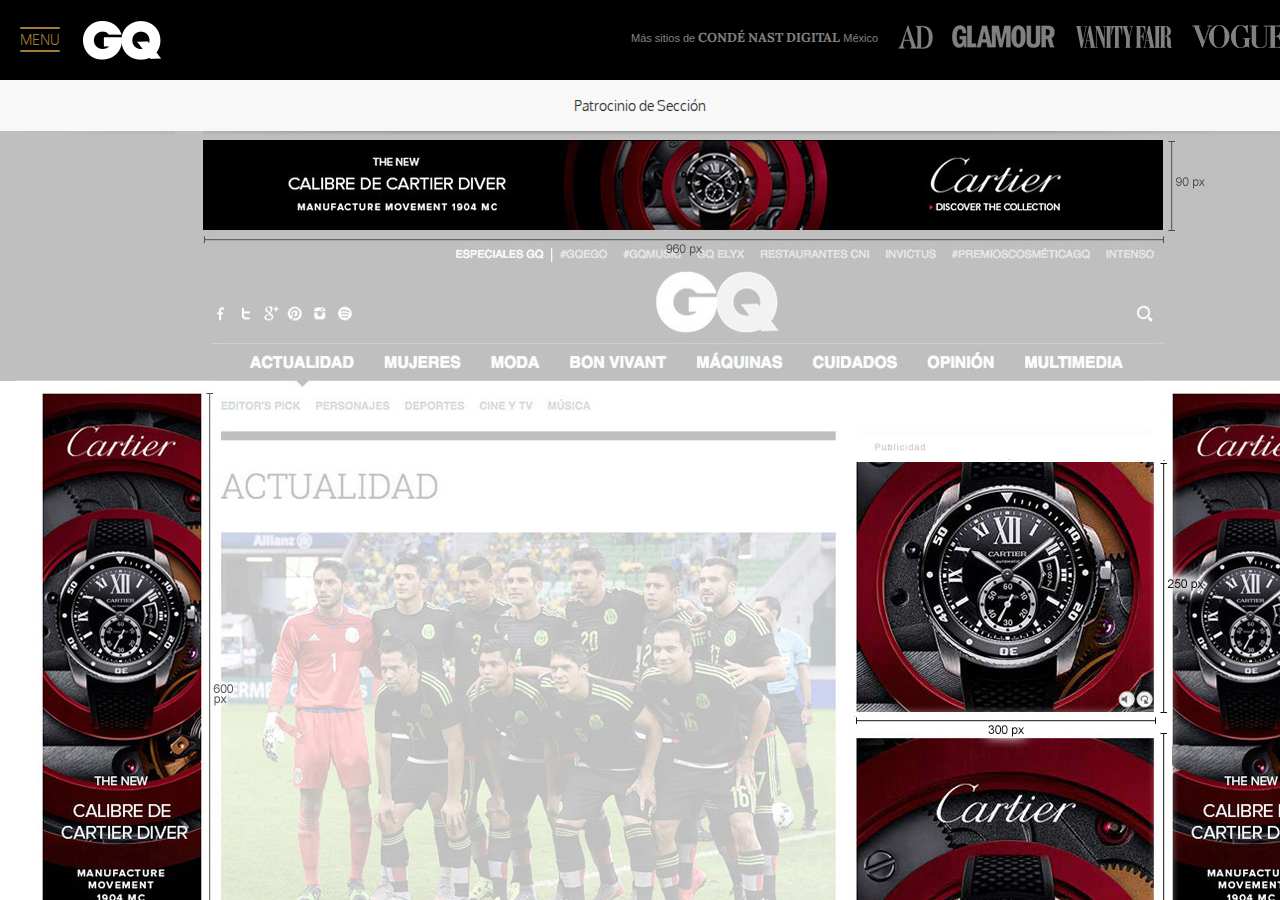
<file: paginas/patrociniodeseccion.html>
<!DOCTYPE html PUBLIC "-//W3C//DTD XHTML 1.0 Transitional//EN" "http://www.w3.org/TR/xhtml1/DTD/xhtml1-transitional.dtd">
<html xmlns="http://www.w3.org/1999/xhtml">
<head>
<meta http-equiv="content-type" content="text/html; charset=UTF-8">
<meta http-equiv="X-UA-Compatible" content="IE=edge,chrome=1">
<meta name="viewport" content="width=device-width; initial-scale=1.0">
<link rel="stylesheet" type="text/css" href="../css/demo.css" />
<link rel="stylesheet" type="text/css" href="../css/icons.css" />
<link rel="stylesheet" type="text/css" href="../css/component.css" />
<link href='http://fonts.googleapis.com/css?family=Lato:100,400' rel='stylesheet' type='text/css'>
<link href='http://fonts.googleapis.com/css?family=Oxygen:400,300,700' rel='stylesheet' type='text/css'>
<link href='http://fonts.googleapis.com/css?family=Lora:400,400italic,700,700italic' rel='stylesheet' type='text/css'>
<!--[if lt IE 7.]>
<script defer type="text/javascript" src="../js/pngfix.js"></script>
<![endif]-->
<!--[if lt IE 9]>
	<script src="http://css3-mediaqueries-js.googlecode.com/svn/trunk/css3-mediaqueries.js"></script>
<![endif]-->
<title>Formatos Publicitarios</title>
<script src="../js/modernizr.custom.js"></script>
</head>
<body>
<div class="container"> 
  <!-- Push Wrapper -->
  <div class="mp-pusher" id="mp-pusher" > 
    
    <!-- mp-menu -->
     <div id="mp-menu" class="mp-menu">
      <div class="mp-level">
      <div> <a href="../index.html"> <p>[X]</p> </a> </div>
        <h2 style="text-align:left; padding-left:.9em;">Formatos Publicitarios</h2>
        <ul>
        <li><a class="" href="hometakeover.html">Home Take Over</a></li>
        <li><a class="" href="patrociniodeseccion.html">Patrocinio Sección</a></li>
        <li><a class="" href="dobleformato.html">Doble Formato</a></li>
        <li><a class="" href="superespecial.html">Super Pushdown</a></li>
        <li><a class="" href="newsletter.html">NewsLetter</a></li>
        <li><a class="" href="mailing.html">Email</a></li>
        	<li><div class="Subtitulo" style="color:#A67B34;">TRADICIONALES:</div></li>
       		  <li style="padding-left:25px;"> <a class="icon icon-arrow-right-3" href="box.html">Box Banner</a> </li>
              <li style="padding-left:25px;"> <a class="icon icon-arrow-right-3" href="sky.html">Skyscraper</a> </li>
              <li style="padding-left:25px;"> <a class="icon icon-arrow-right-3" href="super.html">Super Banner</a> </li>  
        <li><a class="icon icon-mail" href="contacto.html">Contacto</a> <br />
          <p></p>
        </li>
      	</ul>
        </ul>
        <footer>
        <p style="color: rgba(0, 0, 0, 0.46); text-align:left; font-size: 9px; text-shadow:none; font-weight: 300; bottom:20px; padding-left:25.2000007629395px;"> © 2015 Condé Nast de México S.A. de C.V. </br> Todos los derechos reservados</p>
     </footer>
      </div>
    </div>
    <!-- /mp-menu -->
    <div class="scroller"> 
      <!-- this is for emulating position fixed of the nav -->
      <div class="scroller-inner">
        <div class="header">
            <div> <a href="#" id="trigger" class="menu-trigger"> <span style="margin-top:2px;" class="bar"></span> <p> MENU</p><span class="bar"></span></a> </div>
          
          <div id="logo"><a href="../index.html"><img style="border:none;" src="../img/gq.png" width="161" height="41" /></a></div>
        <ul class="sitios">
          <li>Más sitios de <span class="conde-nast">CONDÉ NAST DIGITAL</span> México</li>
          <li><a href="http://www.admexico.mx/micros/formatosad/index.html" class="AD"><span>AD</span></a></li>
          <li><a href="http://www.glamour.mx/micros/formatosglamour/index.html" class="Glamour"><span>Glamour</span></a></li>
          <li><a href="http://www.vanityfair.mx/micros/formatosvf/index.html" class="VF"><span>VF</span></a></li>
          <li><a href="http://www.vogue.mx/micros/formatosvogue/index.html" class="Vogue"><span>Vogue</span></a></li>
        </ul>

        </div>
        
        <!--
        <div class="content clearfix">
          <div class="block block-40 clearfix">
            <p><a href="#" id="trigger" class="menu-trigger">Open/Close Menu</a></p>
            <nav class="codrops-demos"> <a href="index.html">Demo 1: Overlapping levels</a> <a class="current-demo" href="index2.html">Demo 2: Covering levels</a> <a href="index3.html">Demo 3: Overlapping levels with back links</a> </nav>
          </div>
          <div class="block block-60">
            <p><strong>Demo 2:</strong> Covering levels with back link</p>
            <p>This menu will open by pushing the website content to the right. It has multi-level functionality, allowing endless nesting of navigation elements.</p>
            <p>The next level can optionally overlap or cover the previous one.</p>
          </div>
          <div class="info">
            <p>If you enjoyed this you might also like:</p>
            <p><a href="http://goo.gl/JLJ4v5">Responsive Multi-Level Menu</a></p>
            <p><a href="http://goo.gl/qjbq9Y">Google Nexus Website Menu</a></p>
          </div>
        </div>--> 
      </div>
      <!-- /scroller-inner -->
      <div class ="tituloimagenes">
        <p> Patrocinio de Sección </p>
      </div>
      <div class ="Imagen"> <img src="../img/FormatosImagenes/patrociniodeseccion.jpg"  /> </div>
    </div>
    <!-- /scroller --> 
  </div>
  
  <!-- /pusher --> 
</div>
<!-- /container --> 
<script src="../js/classie.js"></script> 
<script src="../js/mlpushmenu.js"></script> 
<script>
			new mlPushMenu( document.getElementById( 'mp-menu' ), document.getElementById( 'trigger' ), {
				type : 'cover'
			} );
		</script>
</body>
</html>
</file>
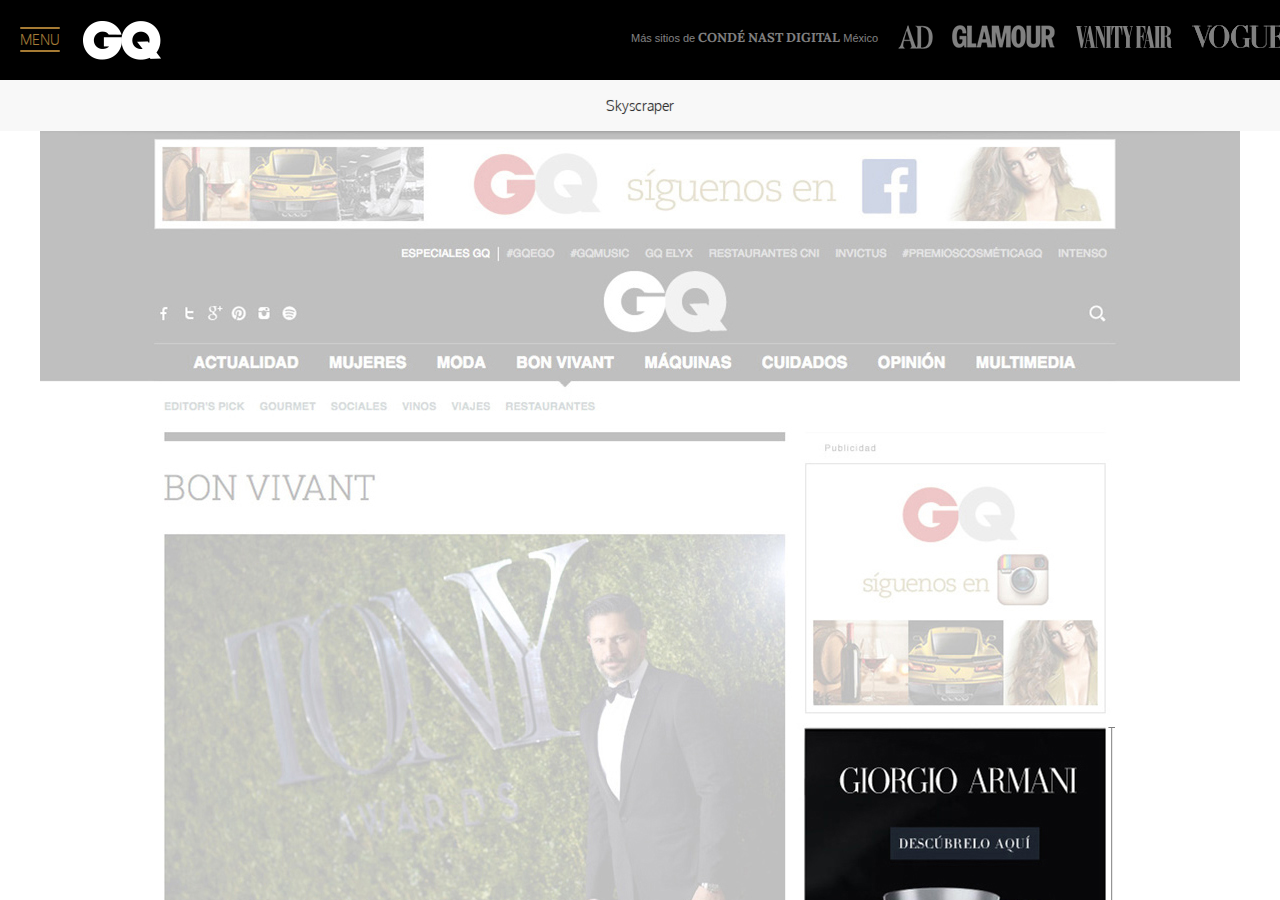
<file: paginas/sky.html>
<!DOCTYPE html PUBLIC "-//W3C//DTD XHTML 1.0 Transitional//EN" "http://www.w3.org/TR/xhtml1/DTD/xhtml1-transitional.dtd">
<html xmlns="http://www.w3.org/1999/xhtml">
<head>
<meta http-equiv="content-type" content="text/html; charset=UTF-8">
<meta http-equiv="X-UA-Compatible" content="IE=edge,chrome=1">
<meta name="viewport" content="width=device-width; initial-scale=1.0">
<link rel="stylesheet" type="text/css" href="../css/demo.css" />
<link rel="stylesheet" type="text/css" href="../css/icons.css" />
<link rel="stylesheet" type="text/css" href="../css/component.css" />
<link href='http://fonts.googleapis.com/css?family=Lato:100,400' rel='stylesheet' type='text/css'>
<link href='http://fonts.googleapis.com/css?family=Oxygen:400,300,700' rel='stylesheet' type='text/css'>
<link href='http://fonts.googleapis.com/css?family=Lora:400,400italic,700,700italic' rel='stylesheet' type='text/css'>
<!--[if lt IE 7.]>
<script defer type="text/javascript" src="../js/pngfix.js"></script>
<![endif]-->
<!--[if lt IE 9]>
	<script src="http://css3-mediaqueries-js.googlecode.com/svn/trunk/css3-mediaqueries.js"></script>
<![endif]-->
<title>Formatos Publicitarios</title>
<script src="../js/modernizr.custom.js"></script>
</head>
<body>
<div class="container"> 
  <!-- Push Wrapper -->
  <div class="mp-pusher" id="mp-pusher"> 
    
    <!-- mp-menu -->
     <div id="mp-menu" class="mp-menu">
      <div class="mp-level">
      <div> <a href="../index.html"> <p>[X]</p> </a> </div>
        <h2 style="text-align:left; padding-left:.9em;">Formatos Publicitarios</h2>
        <ul>
        <li><a class="" href="hometakeover.html">Home Take Over</a></li>
        <li><a class="" href="patrociniodeseccion.html">Patrocinio Sección</a></li>
        <li><a class="" href="dobleformato.html">Doble Formato</a></li>
        <li><a class="" href="superespecial.html">Super Pushdown</a></li>
        <li><a class="" href="newsletter.html">NewsLetter</a></li>
        <li><a class="" href="mailing.html">Email</a></li>
        	<li><div class="Subtitulo" style="color:#A67B34;">TRADICIONALES:</div></li>
       		  <li style="padding-left:25px;"> <a class="icon icon-arrow-right-3" href="box.html">Box Banner</a> </li>
              <li style="padding-left:25px;"> <a class="icon icon-arrow-right-3" href="sky.html">Skyscraper</a> </li>
              <li style="padding-left:25px;"> <a class="icon icon-arrow-right-3" href="super.html">Super Banner</a> </li>  
        <li><a class="icon icon-mail" href="contacto.html">Contacto</a> <br />
          <p></p>
        </li>
      	</ul>
        </ul>
        <footer>
        <p style="color: rgba(0, 0, 0, 0.46); text-align:left; font-size: 9px; text-shadow:none; font-weight: 300; bottom:20px; padding-left:25.2000007629395px;"> © 2015 Condé Nast de México S.A. de C.V. </br> Todos los derechos reservados</p>
     </footer>
      </div>
    </div>
    <!-- /mp-menu -->
    <div class="scroller"> 
      <!-- this is for emulating position fixed of the nav -->
      <div class="scroller-inner">
        <div class="header">
            <div> <a href="#" id="trigger" class="menu-trigger"> <span style="margin-top:2px;" class="bar"></span> <p> MENU</p><span class="bar"></span></a> </div>
          
          <div id="logo"><a href="../index.html"><img style="border:none;" src="../img/gq.png" width="161" height="41" /></a></div>
        <ul class="sitios">
          <li>Más sitios de <span class="conde-nast">CONDÉ NAST DIGITAL</span> México</li>
          <li><a href="http://www.admexico.mx/micros/formatosad/index.html" class="AD"><span>AD</span></a></li>
          <li><a href="http://www.glamour.mx/micros/formatosglamour/index.html" class="Glamour"><span>Glamour</span></a></li>
          <li><a href="http://www.vanityfair.mx/micros/formatosvf/index.html" class="VF"><span>VF</span></a></li>
          <li><a href="http://www.vogue.mx/micros/formatosvogue/index.html" class="Vogue"><span>Vogue</span></a></li>
        </ul>

        </div>
        
        <!--
        <div class="content clearfix">
          <div class="block block-40 clearfix">
            <p><a href="#" id="trigger" class="menu-trigger">Open/Close Menu</a></p>
            <nav class="codrops-demos"> <a href="index.html">Demo 1: Overlapping levels</a> <a class="current-demo" href="index2.html">Demo 2: Covering levels</a> <a href="index3.html">Demo 3: Overlapping levels with back links</a> </nav>
          </div>
          <div class="block block-60">
            <p><strong>Demo 2:</strong> Covering levels with back link</p>
            <p>This menu will open by pushing the website content to the right. It has multi-level functionality, allowing endless nesting of navigation elements.</p>
            <p>The next level can optionally overlap or cover the previous one.</p>
          </div>
          <div class="info">
            <p>If you enjoyed this you might also like:</p>
            <p><a href="http://goo.gl/JLJ4v5">Responsive Multi-Level Menu</a></p>
            <p><a href="http://goo.gl/qjbq9Y">Google Nexus Website Menu</a></p>
          </div>
        </div>--> 
      </div>
      <!-- /scroller-inner -->
      <div class ="tituloimagenes">
        <p> Skyscraper </p>
      </div>
      <div class ="Imagen"> <img src="../img/FormatosImagenes/sky.jpg"/> </div>
    </div>
    <!-- /scroller --> 
  </div>
  
  <!-- /pusher --> 
</div>
<!-- /container --> 
<script src="../js/classie.js"></script> 
<script src="../js/mlpushmenu.js"></script> 
<script>
			new mlPushMenu( document.getElementById( 'mp-menu' ), document.getElementById( 'trigger' ), {
				type : 'cover'
			} );
		</script>
</body>
</html>
</file>
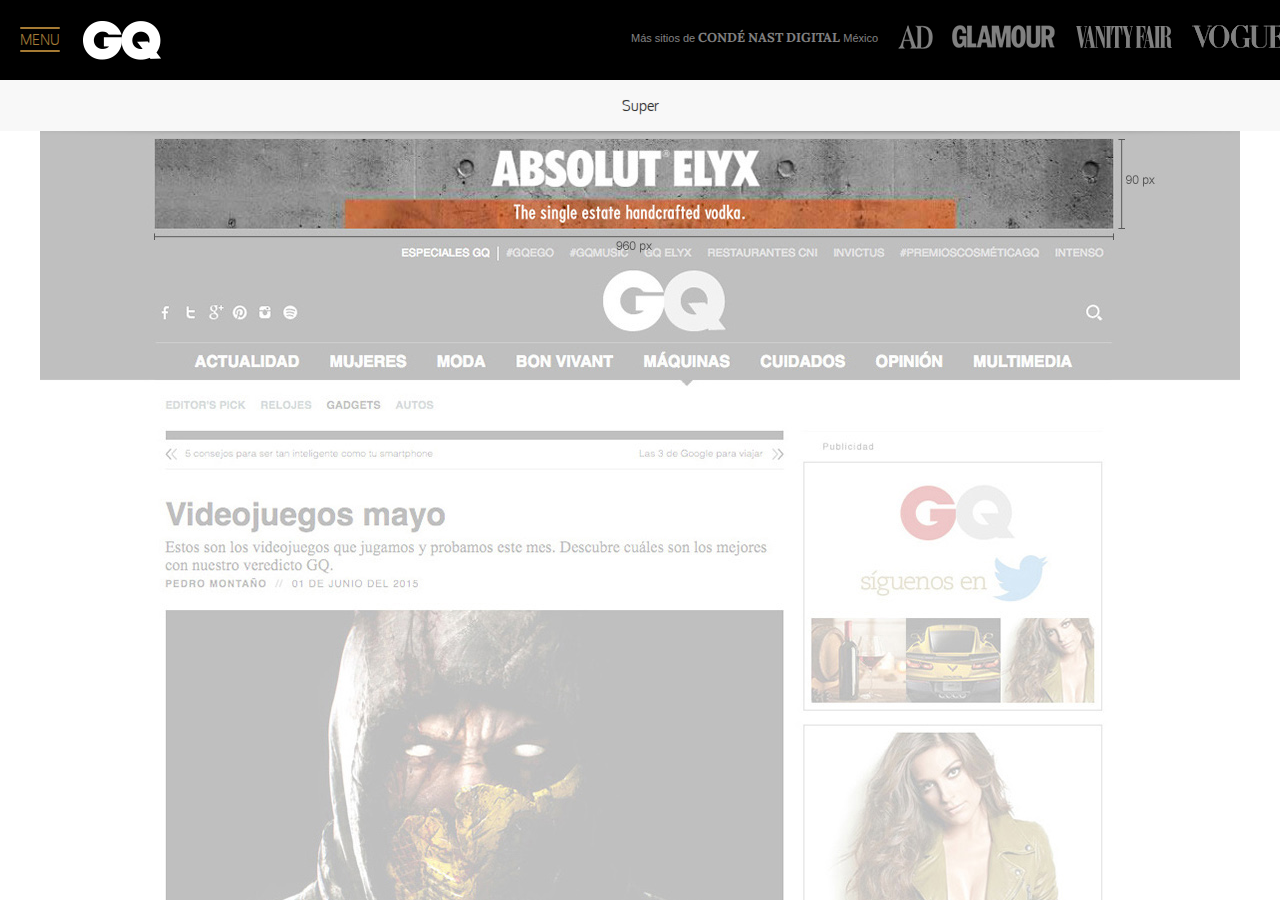
<file: paginas/super.html>
<!DOCTYPE html PUBLIC "-//W3C//DTD XHTML 1.0 Transitional//EN" "http://www.w3.org/TR/xhtml1/DTD/xhtml1-transitional.dtd">
<html xmlns="http://www.w3.org/1999/xhtml">
<head>
<meta http-equiv="content-type" content="text/html; charset=UTF-8">
<meta http-equiv="X-UA-Compatible" content="IE=edge,chrome=1">
<meta name="viewport" content="width=device-width; initial-scale=1.0">
<link rel="stylesheet" type="text/css" href="../css/demo.css" />
<link rel="stylesheet" type="text/css" href="../css/icons.css" />
<link rel="stylesheet" type="text/css" href="../css/component.css" />
<link href='http://fonts.googleapis.com/css?family=Lato:100,400' rel='stylesheet' type='text/css'>
<link href='http://fonts.googleapis.com/css?family=Oxygen:400,300,700' rel='stylesheet' type='text/css'>
<link href='http://fonts.googleapis.com/css?family=Lora:400,400italic,700,700italic' rel='stylesheet' type='text/css'>
<!--[if lt IE 7.]>
<script defer type="text/javascript" src="../js/pngfix.js"></script>
<![endif]-->
<!--[if lt IE 9]>
	<script src="http://css3-mediaqueries-js.googlecode.com/svn/trunk/css3-mediaqueries.js"></script>
<![endif]-->
<title>Formatos Publicitarios</title>
<script src="../js/modernizr.custom.js"></script>
</head>
<body>
<div class="container"> 
  <!-- Push Wrapper -->
  <div class="mp-pusher" id="mp-pusher"> 
    
    <!-- mp-menu -->
     <div id="mp-menu" class="mp-menu">
      <div class="mp-level">
      <div> <a href="../index.html"> <p>[X]</p> </a> </div>
        <h2 style="text-align:left; padding-left:.9em;">Formatos Publicitarios</h2>
        <ul>
        <li><a class="" href="hometakeover.html">Home Take Over</a></li>
        <li><a class="" href="patrociniodeseccion.html">Patrocinio Sección</a></li>
        <li><a class="" href="dobleformato.html">Doble Formato</a></li>
        <li><a class="" href="superespecial.html">Super Pushdown</a></li>
        <li><a class="" href="newsletter.html">NewsLetter</a></li>
        <li><a class="" href="mailing.html">Email</a></li>
        	<li><div class="Subtitulo" style="color:#A67B34;">TRADICIONALES:</div></li>
       		  <li style="padding-left:25px;"> <a class="icon icon-arrow-right-3" href="box.html">Box Banner</a> </li>
              <li style="padding-left:25px;"> <a class="icon icon-arrow-right-3" href="sky.html">Skyscraper</a> </li>
              <li style="padding-left:25px;"> <a class="icon icon-arrow-right-3" href="super.html">Super Banner</a> </li>  
        <li><a class="icon icon-mail" href="contacto.html">Contacto</a> <br />
          <p></p>
        </li>
      	</ul>
        </ul>
        <footer>
        <p style="color: rgba(0, 0, 0, 0.46); text-align:left; font-size: 9px; text-shadow:none; font-weight: 300; bottom:20px; padding-left:25.2000007629395px;"> © 2015 Condé Nast de México S.A. de C.V. </br> Todos los derechos reservados</p>
     </footer>
      </div>
    </div>
    <!-- /mp-menu -->
    <div class="scroller"> 
      <!-- this is for emulating position fixed of the nav -->
      <div class="scroller-inner">
        <div class="header">
            <div> <a href="#" id="trigger" class="menu-trigger"> <span style="margin-top:2px;" class="bar"></span> <p> MENU</p><span class="bar"></span></a> </div>
          
          <div id="logo"><a href="../index.html"><img style="border:none;" src="../img/gq.png" width="161" height="41" /></a></div>
        <ul class="sitios">
          <li>Más sitios de <span class="conde-nast">CONDÉ NAST DIGITAL</span> México</li>
          <li><a href="http://www.admexico.mx/micros/formatosad/index.html" class="AD"><span>AD</span></a></li>
          <li><a href="http://www.glamour.mx/micros/formatosglamour/index.html" class="Glamour"><span>Glamour</span></a></li>
          <li><a href="http://www.vanityfair.mx/micros/formatosvf/index.html" class="VF"><span>VF</span></a></li>
          <li><a href="http://www.vogue.mx/micros/formatosvogue/index.html" class="Vogue"><span>Vogue</span></a></li>
        </ul>

        </div>
        
        <!--
        <div class="content clearfix">
          <div class="block block-40 clearfix">
            <p><a href="#" id="trigger" class="menu-trigger">Open/Close Menu</a></p>
            <nav class="codrops-demos"> <a href="index.html">Demo 1: Overlapping levels</a> <a class="current-demo" href="index2.html">Demo 2: Covering levels</a> <a href="index3.html">Demo 3: Overlapping levels with back links</a> </nav>
          </div>
          <div class="block block-60">
            <p><strong>Demo 2:</strong> Covering levels with back link</p>
            <p>This menu will open by pushing the website content to the right. It has multi-level functionality, allowing endless nesting of navigation elements.</p>
            <p>The next level can optionally overlap or cover the previous one.</p>
          </div>
          <div class="info">
            <p>If you enjoyed this you might also like:</p>
            <p><a href="http://goo.gl/JLJ4v5">Responsive Multi-Level Menu</a></p>
            <p><a href="http://goo.gl/qjbq9Y">Google Nexus Website Menu</a></p>
          </div>
        </div>--> 
      </div>
      <!-- /scroller-inner -->
      <div class ="tituloimagenes">
        <p> Super </p>
      </div>
      <div class ="Imagen"> <img src="../img/FormatosImagenes/super.jpg" /> </div>
    </div>
    <!-- /scroller --> 
  </div>
  
  <!-- /pusher --> 
</div>
<!-- /container --> 
<script src="../js/classie.js"></script> 
<script src="../js/mlpushmenu.js"></script> 
<script>
			new mlPushMenu( document.getElementById( 'mp-menu' ), document.getElementById( 'trigger' ), {
				type : 'cover'
			} );
		</script>
</body>
</html>
</file>
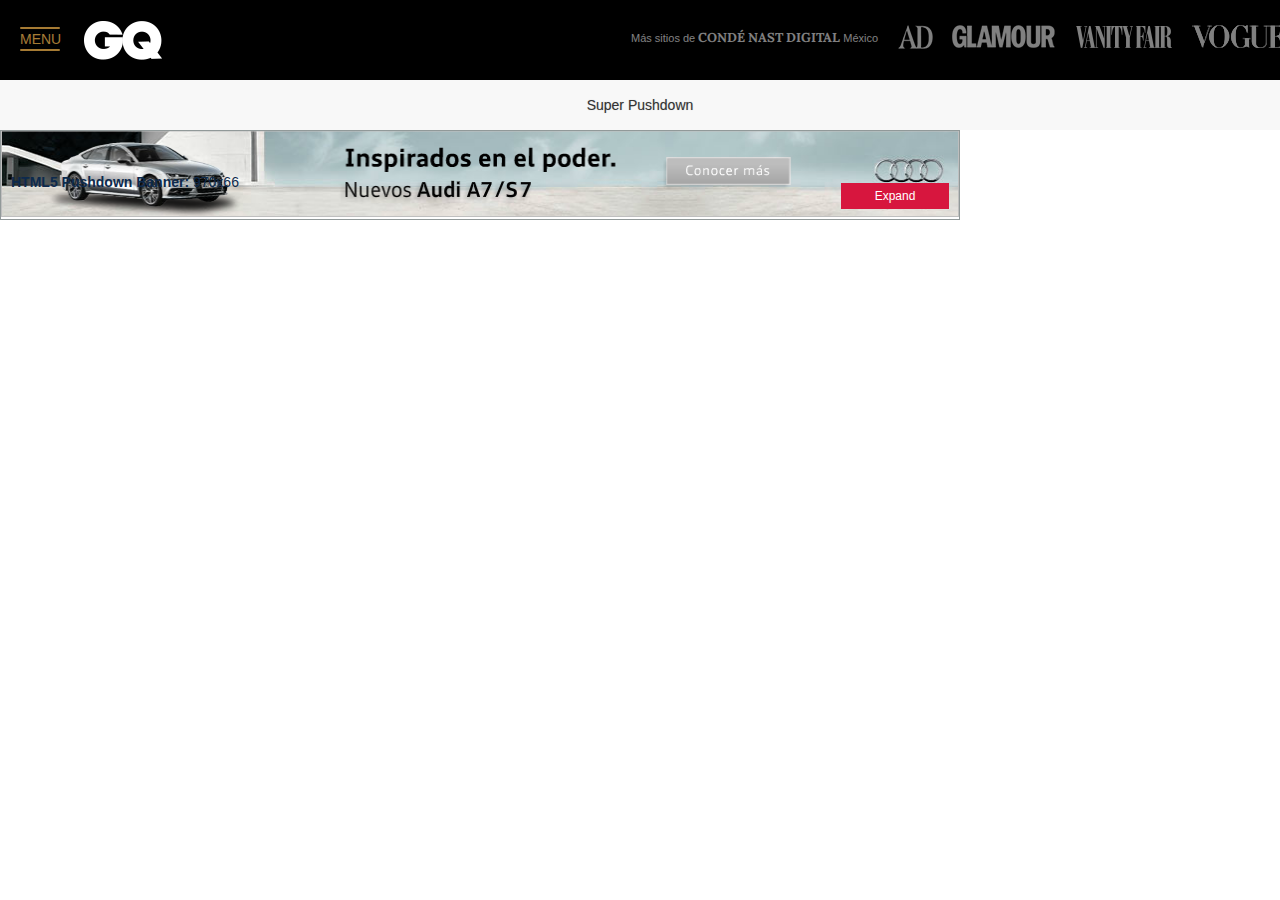
<file: paginas/superespecial.html>
<!DOCTYPE html PUBLIC "-//W3C//DTD XHTML 1.0 Transitional//EN" "http://www.w3.org/TR/xhtml1/DTD/xhtml1-transitional.dtd">
<html xmlns="http://www.w3.org/1999/xhtml">
<head>
<meta http-equiv="content-type" content="text/html; charset=UTF-8">
<meta http-equiv="X-UA-Compatible" content="IE=edge,chrome=1">
<meta name="viewport" content="width=device-width; initial-scale=1.0">
<link rel="stylesheet" type="text/css" href="../css/demo.css" />
<link rel="stylesheet" type="text/css" href="../css/icons.css" />
<link rel="stylesheet" type="text/css" href="../css/component.css" />
<link href="http://fonts.googleapis.com/css?family=Lato:100,400" rel="stylesheet" type="text/css">
<link href="http://fonts.googleapis.com/css?family=Oxygen:400,300,700' rel='stylesheet" type="text/css">
<link href="http://fonts.googleapis.com/css?family=Lora:400,400italic,700,700italic" rel="stylesheet" type="text/css">
<!--[if lt IE 7.]>
<script defer type="text/javascript" src="../js/pngfix.js"></script>
<![endif]-->
<!--[if lt IE 9]>
	<script src="http://css3-mediaqueries-js.googlecode.com/svn/trunk/css3-mediaqueries.js"></script>
<![endif]-->
<title>Formatos Publicitarios</title>
<script src="../js/modernizr.custom.js"></script>
<script src="../Scripts/swfobject_modified.js" type="text/javascript"></script>
</head>
<body>
<div class="container"> 
  <!-- Push Wrapper -->
  <div class="mp-pusher" id="mp-pusher"> 
    
    <!-- mp-menu -->
    <div id="mp-menu" class="mp-menu">
      <div class="mp-level">
        <div> <a href="../index.html">
          <p>[X]</p>
          </a> </div>
        <h2 style="text-align:left; padding-left:.9em;">Formatos Publicitarios</h2>
        <ul>
          <li><a class="" href="hometakeover.html">Home Take Over</a></li>
          <li><a class="" href="patrociniodeseccion.html">Patrocinio Sección</a></li>
          <li><a class="" href="dobleformato.html">Doble Formato</a></li>
          <li><a class="" href="superespecial.html">Super Pushdown</a></li>
          <li><a class="" href="newsletter.html">NewsLetter</a></li>
          <li><a class="" href="mailing.html">Email</a></li>
          <li>
            <div class="Subtitulo" style="color:#A67B34;">TRADICIONALES:</div>
          </li>
          <li style="padding-left:25px;"> <a class="icon icon-arrow-right-3" href="box.html">Box Banner</a> </li>
          <li style="padding-left:25px;"> <a class="icon icon-arrow-right-3" href="sky.html">Skyscraper</a> </li>
          <li style="padding-left:25px;"> <a class="icon icon-arrow-right-3" href="super.html">Super Banner</a> </li>
          <li><a class="icon icon-mail" href="contacto.html">Contacto</a> <br />
            <p></p>
          </li>
        </ul>
        <footer>
          <p style="color: rgba(0, 0, 0, 0.46); text-align:left; font-size: 9px; text-shadow:none; font-weight: 300; bottom:20px; padding-left:25.2000007629395px;"> © 2015 Condé Nast de México S.A. de C.V. </br>
            Todos los derechos reservados</p>
        </footer>
      </div>
    </div>
    <!-- /mp-menu -->
    <div class="scroller"> 
      <!-- this is for emulating position fixed of the nav -->
      <div class="scroller-inner">
        <div class="header">
          <div> <a href="#" id="trigger" class="menu-trigger"> <span style="margin-top:2px;" class="bar"></span>
            <p> MENU</p>
            <span class="bar"></span></a> </div>
          <div id="logo"><a href="../index.html"><img style="border:none;" src="../img/gq.png" width="161" height="41" /></a></div>
          <ul class="sitios">
            <li>Más sitios de <span class="conde-nast">CONDÉ NAST DIGITAL</span> México</li>
            <li><a href="http://www.admexico.mx/micros/formatosad/index.html" class="AD"><span>AD</span></a></li>
            <li><a href="http://www.glamour.mx/micros/formatosglamour/index.html" class="Glamour"><span>Glamour</span></a></li>
            <li><a href="http://www.vanityfair.mx/micros/formatosvf/index.html" class="VF"><span>VF</span></a></li>
            <li><a href="http://www.vogue.mx/micros/formatosvogue/index.html" class="Vogue"><span>Vogue</span></a></li>
          </ul>
        </div>
        
        <!--
        <div class="content clearfix">
          <div class="block block-40 clearfix">
            <p><a href="#" id="trigger" class="menu-trigger">Open/Close Menu</a></p>
            <nav class="codrops-demos"> <a href="index.html">Demo 1: Overlapping levels</a> <a class="current-demo" href="index2.html">Demo 2: Covering levels</a> <a href="index3.html">Demo 3: Overlapping levels with back links</a> </nav>
          </div>
          <div class="block block-60">
            <p><strong>Demo 2:</strong> Covering levels with back link</p>
            <p>This menu will open by pushing the website content to the right. It has multi-level functionality, allowing endless nesting of navigation elements.</p>
            <p>The next level can optionally overlap or cover the previous one.</p>
          </div>
          <div class="info">
            <p>If you enjoyed this you might also like:</p>
            <p><a href="http://goo.gl/JLJ4v5">Responsive Multi-Level Menu</a></p>
            <p><a href="http://goo.gl/qjbq9Y">Google Nexus Website Menu</a></p>
          </div>
        </div>--> 
      </div>
      <!-- /scroller-inner -->
      <div class ="tituloimagenes">
        <p> Super Pushdown</p>
      </div>

      
      <div class="iframe2" style="width:auto; height:auto">
      <iframe src="superpushdownbanner.html" scrolling="no" frameborder="0" width="960" height="90"></iframe>
      </div>

      <!--[if !IE]>-->
      </object>
      <!--<![endif]-->
      </object>
    </div>
  </div>
  <!-- /scroller --> 
</div>

<!-- /pusher -->
</div>
<!-- /container --> 
<script src="../js/classie.js"></script> 
<script src="../js/mlpushmenu.js"></script> 
<script>
new mlPushMenu( document.getElementById( 'mp-menu' ), document.getElementById( 'trigger' ), {
				type : 'cover'
			} );
swfobject.registerObject("FlashID");
swfobject.registerObject("FlashID");
</script>
</body>
</html>
</file>
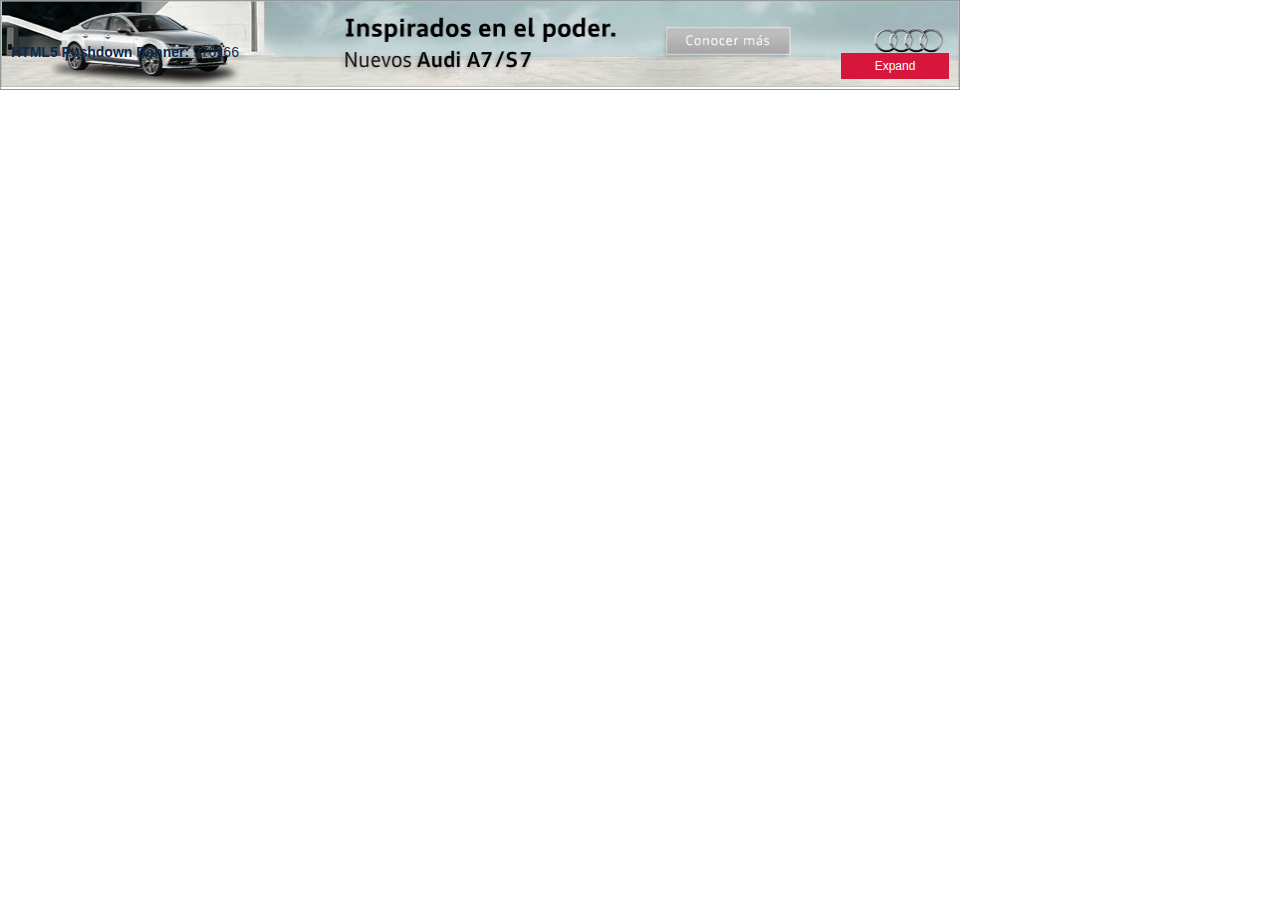
<file: paginas/superpushdownbanner.html>
<!doctype html>
<html>
<head>
<meta charset="utf-8"/>
<meta name="viewport" content="width=device-width, initial-scale=1"/>
<title>HTML5 Pushdown Banner: 970x66 to 970x418</title>
<link rel="stylesheet" href="style.css"/>
<script>EBModulesToLoad = ['EBCMD'];</script>
<script type="text/javascript" src="http://ds.serving-sys.com/BurstingScript/EBLoader.js"></script>
<script type="text/javascript" src="http://ds.serving-sys.com/BurstingRes/CustomScripts/html5_auto_expand_frequency_capping_v1.js"></script>
<script type="text/javascript" src="scripts/pushdown_banner.js"></script>
<script type="text/javascript">
	var adDiv;
	var bannerDiv;
	var expansionDiv;
	var expandDuration = 500;
	var collapseDuration = expandDuration;
	var pushdownSettings = {
		pushDown: true, 
		expandDuration: expandDuration || 0, 
		collapseDuration: collapseDuration || 0 
	};

	function initEB(){
		if (!EB.isInitialized()){
			EB.addEventListener(EBG.EventName.EB_INITIALIZED, startAd);
		}else{
			startAd();
		}
	}
	function startAd(){
		EB.initExpansionParams(0,0,970,418);
		EB._sendMessage("resizecontainer", pushdownSettings);
		adDiv = document.getElementById("ad");
		bannerDiv = document.getElementById("banner");
		expansionDiv = document.getElementById("expansion");
		bannerDiv.style.visibility = "visible";
		setUpAutoExpandFrequencyCapping();
	}
	function setUpAutoExpandFrequencyCapping() {
		var autoExpandSettings = {
			isEnabled: true,
			frequency: EB.autoExpandFrequencyCapping.Frequencies.NEVER,
			expansionsPerPeriod: 0,
			timeUntilAutoCollapse: 0
		};
		var beforeAutoExpandSubscription = new EB.autoExpandFrequencyCapping.EventSubscription({
			eventName: EB.autoExpandFrequencyCapping.Events.AUTO_EXPAND, 
			callback: switchToExpandedGraphics, 
			callbackBinding: this, 
			timing: EB.autoExpandFrequencyCapping.EventTiming.BEFORE
		});
		var afterAutoCollapseSubscription = new EB.autoExpandFrequencyCapping.EventSubscription({
			eventName: EB.autoExpandFrequencyCapping.Events.AUTO_COLLAPSE, 
			callback: doCollapseBehavior, 
			callbackBinding: this, 
			timing: EB.autoExpandFrequencyCapping.EventTiming.AFTER
		});

		EB.autoExpandFrequencyCapping.subscribeToEvent(beforeAutoExpandSubscription);
		EB.autoExpandFrequencyCapping.subscribeToEvent(afterAutoCollapseSubscription);
		EB.autoExpandFrequencyCapping.initialize(autoExpandSettings);
	}
	function expand(){
		switchToExpandedGraphics();
		EB.expand();
	}
	function switchToExpandedGraphics() {
		expansionDiv.style.visibility = "visible";
		removeClass(adDiv, "collapsed");
		setClass(adDiv, "expanded");
	}
	function collapse(){
		EB.collapse();
		EB.autoExpandFrequencyCapping.cancelAutoCollapse();
		doCollapseBehavior();
	}
	function doCollapseBehavior() {
		if (!window.hasOwnProperty("collapseDuration") || collapseDuration <= 0) {
			switchToCollapsedGraphics();
		}
		else {
			setTimeout(switchToCollapsedGraphics, collapseDuration + 100);
		}
	}
	function switchToCollapsedGraphics() {
		expansionDiv.style.visibility = "hidden";
		removeClass(adDiv, "expanded");
		setClass(adDiv, "collapsed");
	}
	function handleExpandButtonClick() {
		expand();
	}
	function handleCloseButtonClick() {
		collapse();
	}
	function handleClickthroughButtonClick() {
		EB.clickthrough();
	}
	function handleUserActionButtonClick() {
		EB.userActionCounter("CustomInteraction");
	}

</script>
</head>
<body onload="initEB();">
<div id="container">
  <div id="ad" class="collapsed">
    <div id="banner">
      <div class="label"><strong>HTML5 Pushdown Banner:</strong> 970x66</div>
      <div class="buttons">
        <button id="expandButton" class="button expand" onclick="javascript:handleExpandButtonClick();">Expand</button>
      </div>
    </div>
    <div id="expansion">
      <button id="closeButton" class="button close" onclick="javascript:handleCloseButtonClick();">Close</button>
      <div class="label"><strong>HTML5 Pushdown Banner:</strong> 970x418</div>
      <div class="buttons">
        <button id="userActionButton" class="button useraction" onclick="javascript:handleUserActionButtonClick();">UserAction</button>
        <button id="clickthroughButton" class="button clickthrough" onclick="javascript:handleClickthroughButtonClick();">ClickThrough</button>
      </div>
    </div>
  </div>
</div>
</body>
</html>
</file>
<file: css/demo.css>
@import url(http://fonts.googleapis.com/css?family=Lato:300,400,700);

@font-face {
	font-weight: normal;
	font-style: normal;
	font-family: 'codropsicons';
	src:url('../fonts/codropsicons/codropsicons.eot');
	src:url('../fonts/codropsicons/codropsicons.eot?#iefix') format('embedded-opentype'),
		url('../fonts/codropsicons/codropsicons.woff') format('woff'),
		url('../fonts/codropsicons/codropsicons.ttf') format('truetype'),
		url('../fonts/codropsicons/codropsicons.svg#codropsicons') format('svg');
}

a {
	text-decoration: none;
	outline: none;
	color: #333;
}

a:hover, a:focus {
	text-decoration: none;
	outline: none;
}

/* Clearfix hack by Nicolas Gallagher: http://nicolasgallagher.com/micro-clearfix-hack/ */
.clearfix:before,
.clearfix:after {
	display: table;
	content: " ";
}

.clearfix:after {
	clear: both;
}

/* === HEADER === */

body {
	border-image:none;
	}

.header {
	height: 80px;
	padding: 20px;
	background: #000;
	min-width: 1318px;
	max-width: 100%;
}
#logo {
	position: relative;
	margin:auto 0;
	float: left
}
.conde-nast {
	font-size: 13px;
	font-weight:700;
	font-family: 'Lora', serif;
}
.sitios {
	position: relative;
	margin:auto 0;
	float: right;
}
.sitios li {
	vertical-align: middle; 
	font-size: 11px;
	color: #808080;
	margin: 5px 5px 0;
	padding: 0px 5px 0px 0;
	display: inline-block;
	zoom: 1;
*display: inline;
	overflow: hidden;
}
.sitios li a:hover {
	opacity: 0.5;
	filter: alpha(opacity=50);
	-webkit-opacity: 0.5;
}
ul.sitios li a.Vogue {
	overflow: hidden;
	text-indent: -999em;
	width: 96px;
	height: 25px;
	display: block;
}
ul.sitios li a.VF {
	overflow: hidden;
	text-indent: -999em;
	width: 98px;
	height: 25px;
	display: block;
}
ul.sitios li a.GQ {
	overflow: hidden;
	text-indent: -999em;
	width: 47px;
	height: 25px;
	display: block;
}
ul.sitios li a.AD {
	overflow: hidden;
	text-indent: -999em;
	width: 35px;
	height: 25px;
	display: block;
}
ul.sitios li a.Glamour {
	overflow: hidden;
	text-indent: -999em;
	width: 103px;
	height: 25px;
	display: block;
}
.Vogue {
	background: url(../img/Vogue-small.png) no-repeat;
}
.VF {
	background: url(../img/VF-small.png) no-repeat;
}
.GQ {
	background: url(../img/GQ-small.png) no-repeat;
}
.AD {
	background: url(../img/AD-small.png) no-repeat;
}
.Glamour {
	background: url(../img/Glamour-small.png) no-repeat;
}

/*.codrops-header,
.codrops-top {
	font-family: 'Lato', Arial, sans-serif;
}

.codrops-header {
	margin: 0 auto;
	padding: 2em;
	background: rgba(0,0,0,0.01);
	text-align: center;
}

.codrops-header h1 {
	margin: 0;
	font-weight: 300;
	font-size: 2.625em;
	line-height: 1.3;
}

.codrops-header span {
	display: block;
	padding: 0 0 0.6em 0.1em;
	font-size: 60%;
	opacity: 0.7;
}

*/
/* Demo Buttons Style */
.codrops-demos {
	padding-top: 1em;
	font-size: 1.1em;
}

.codrops-demos a {
	display: block;
	float: left;
	clear: both;
	margin: 0.5em 0.5em 0.5em 1.9em;
	padding: 1em 1.1em;
	width: 280px;
	outline: none;
	color: #fff;
	background: #336ca6;
	text-align: center;
	text-decoration: none;
	font-weight: 700;
}

.codrops-demos a:hover,
.codrops-demos a.current-demo,
.codrops-demos a.current-demo:hover {
	opacity: 0.6;
}

.content {
	padding: 4em 2em;
	max-width: 1200px;
	margin: 0 auto;
}

.block {
	float: left;
	padding: 1em 3em;
}

.block-40 {
	width: 40%;
}

.block-60 {
	width: 60%;
}

.block p {
	margin: 0;
	padding: 0 1em 0.6em;
	font-size: 1.8em;
	line-height: 1.5;
}

.info {
	text-align: center;
	font-size: 1.5em;
	margin-top: 3em;
	clear: both;
	padding-top: 3em;
	color: rgba(255,255,255,0.5);
}

.info a {
	font-weight: 700;
	font-size: 0.9em;
}

.info a:hover {
	color: #336ca6;
}

@media screen and (max-width: 69em) {
	.block {
		float: none;
		width: 100% !important;
		padding: 1em;
	}
}

@media screen and (max-width: 25em) {

	body {
		font-size: 80%;
		background-image:url(../img/FONDO.jpg);
		background-position:center;
		background-size:auto;
		border-image:none;
		
	}

	.codrops-icon span {
		display: none;
	}

}

.Imagen {
	text-align:center;
	alignment-adjust:central;
	padding: 0px;
	margin: 0px auto 0px auto;
	font-size: 14px;
	font-weight: 300;
	font-family: "Oxygen",sans-serif;
	color: #333;
	
	}
	
	
.fondoGeneral {
	margin: 0px auto 0px auto;
	padding: 0px;
	width: 100%;
	
	}
	
.tituloimagenes {
	text-align: center;
	font-size: 14px;
  	font-weight: 300;
  	font-family: 'Oxygen', sans-serif;
	color:#333;
  	padding: .2em;
	background-color:#f8f8f8;
	border-bottom:thin;
	border-bottom-color:#CCC;
	border-bottom-width:thin;
	width:100%;
  
	}


	
.Contacto {
	text-align:center;
	alignment-adjust:central;
	font-size: 14px;
	font-weight: 300;
	font-family: "Oxygen",sans-serif;
	color: #333;
	position:inherit;
	margin-top:0px;
	margin-bottom:0px;
	text-shadow:none;
	line-height:200%;
	
	}
	
.tbody {
	margin-top:0px;
	margin-bottom:0px;
	margin:0px;
	padding:0px;
	
	
	}
	
	
	/*form*/
	
	
input {
	width:30%;
	height:30px;
	border: #ccc solid 1px;
	-webkit-border-radius: 15px;
	-moz-border-radius: 15px;
	border-radius: 1px;
	font-size: 14px;
	font-weight: 300;
	font-family: "Oxygen",sans-serif;
	color: #333;
	margin-top:.5em;
}
textarea {
	width:30%;
	border: #ccc solid 1px;
	-webkit-border-radius: 1px;
	-moz-border-radius: 1px;
	border-radius: 1px;
}
.boton {
	width: 90px;
	height: 20px;
	border:none;
	-webkit-border-radius: 1px;
	-moz-border-radius: 1px;
	border-radius: 1px;
	font-size: 14px;
	font-weight: 300;
	font-family: "Oxygen",sans-serif;
	color: #300707;
	
}

footer p{
	bottom:20px;
	padding-left:25.2000007629395px;
	
}


input:focus {
	outline: .2px;
}
textarea:focus {
	outline: .2px;
}
.ng-invalid.ng-dirty {
	border-color:#F03;
}
.ng-valid.ng-dirty {
	border-color:#333;
}

.Subtitulo {
    font-size: 16px;
    font-weight: 300;
    font-family: "Lato",sans-serif;
    color: #4F4F4F;
    display: block;
    padding: 0.7em 1em 0.7em 1.8em;
    outline: medium none;
    line-height: 30px;
    box-shadow: 0px -1px rgba(217, 217, 217, 0.2) inset;
}
}

.ad {
	margin: auto 0px;
	}
</file>
<file: css/icons.css>
@font-face {
	font-family: 'linecons';
	src:url('../fonts/linecons/linecons.eot');
	src:url('../fonts/linecons/linecons.eot?#iefix') format('embedded-opentype'),
		url('../fonts/linecons/linecons.woff') format('woff'),
		url('../fonts/linecons/linecons.ttf') format('truetype'),
		url('../fonts/linecons/linecons.svg#linecons') format('svg');
	font-weight: normal;
	font-style: normal;
}

.icon:before {
	font-family: 'linecons';
	speak: none;
	font-style: normal;
	font-weight: normal;
	font-variant: normal;
	text-transform: none;
	line-height: 1;
	display: inline-block;
	margin-right: 0.6em;
	-webkit-font-smoothing: antialiased;
}
.icon-female:before {
	content: "\f182";
}
.icon-male:before {
	content: "\f183";
}
.icon-arrow-left:before {
	content: "\e032";
}
.icon-arrow-left-2:before {
	content: "\e034";
}
.icon-arrow-left-3:before {
	content: "\e036";
}
.icon-arrow-left-4:before {
	content: "\e038";
}
.icon-arrow-right:before {
	content: "\e035";
	
}
.icon-arrow-right-2:before {
	content: "\e037";
}
.icon-arrow-right-3:before {
	content: "\e039";
}
.icon-arrow-right-4:before {
	content: "\e033";
}

.icon-phone:before {
	content: "\e000";
}
.icon-news:before {
	content: "\e001";
}
.icon-photo:before {
	content: "\e002";
}
.icon-shop:before {
	content: "\e003";
}
.icon-wallet:before {
	content: "\e004";
}
.icon-t-shirt:before {
	content: "\e005";
}
.icon-heart:before {
	content: "\e006";
}
.icon-cloud:before {
	content: "\e007";
}
.icon-display:before {
	content: "\e008";
}
.icon-diamond:before {
	content: "\e009";
}
.icon-banknote:before {
	content: "\e00a";
}
.icon-data:before {
	content: "\e00b";
}
.icon-music:before {
	content: "\e00c";
}
.icon-location:before {
	content: "\e00d";
}
.icon-star:before {
	content: "\e00e";
}
.icon-tv:before {
	content: "\e00f";
}
.icon-eye:before {
	content: "\e010";
}
.icon-megaphone:before {
	content: "\e011";
}
.icon-study:before {
	content: "\e012";
}
.icon-bubble:before {
	content: "\e013";
}
.icon-sound:before {
	content: "\e014";
}
.icon-video:before {
	content: "\e015";
}
.icon-stack:before {
	content: "\e016";
}
.icon-lab:before {
	content: "\e017";
}
.icon-food:before {
	content: "\e018";
}
.icon-cup:before {
	content: "\e019";
}
.icon-trash:before {
	content: "\e01a";
}
.icon-user:before {
	content: "\e01b";
}
.icon-key:before {
	content: "\e01c";
}
.icon-fire:before {
	content: "\e01d";
}
.icon-clip:before {
	content: "\e01e";
}
.icon-mail:before {
	content: "\e01f";
}
.icon-search:before {
	content: "\e020";
}
.icon-settings:before {
	content: "\e021";
}
.icon-like:before {
	content: "\e022";
}
.icon-calendar:before {
	content: "\e023";
}
.icon-camera:before {
	content: "\e024";
}
.icon-tag:before {
	content: "\e025";
}
.icon-note:before {
	content: "\e026";
}
.icon-clock:before {
	content: "\e027";
}
.icon-lock:before {
	content: "\e028";
}
.icon-vynil:before {
	content: "\e029";
}
.icon-truck:before {
	content: "\e02a";
}
.icon-paperplane:before {
	content: "\e02b";
}
.icon-bulb:before {
	content: "\e02c";
}
.icon-pen:before {
	content: "\e02d";
}
.icon-params:before {
	content: "\e02e";
}
.icon-world:before {
	content: "\e02f";
}
</file>
<file: css/component.css>
*,
*:after,
*::before {
    -webkit-box-sizing: border-box;
    -moz-box-sizing: border-box;
    box-sizing: border-box;
}

html, body, .container, .scroller {
	margin: 0;
	padding: 0;
	outline: 0;
	border: 0;
	height: 100%;
	font-size: 100%;
	background: #FFF;
	vertical-align: baseline;
	font-family: Arial, Helvetica, sans-serif;
	text-shadow: 0 0 1px rgba(51, 51, 51, 0.3);
}

.scroller {
	overflow-y: scroll;
}

.scroller,
.scroller-inner {
	position: relative;
	
	
}

.container {
	position: relative;
	overflow: hidden;
	background: #F8F8F8;
}

.menu-trigger {
	display: block;
	position: relative;
	top:5px;
	float: left;
	margin-right:20px;
	

}

.menu-trigger p {
	margin-top:2px; 
	margin-bottom:2px;
	font-family: 'Oxygen', sans-serif;
	color: #A67B34;
	font-weight:300;
	font-size:14px;
	
	
}
.menu-trigger .bar {
	display: block;
	width: 40px;
	height: 2px;
	background-color: #A67B34;
	border-radius: 1px;
}
.menu-trigger .bar:last-child {
	margin-bottom: 0;
}


.mp-pusher {
	position: relative;
	left: 0;
	height: 100%;
}

.mp-menu {
	position: absolute; /* we can't use fixed here :( */
	top: 0;
	left: 0;
	z-index: 1;
	width: 300px;
	height: 100%;
	-webkit-transform: translate3d(-100%, 0, 0);
	-moz-transform: translate3d(-100%, 0, 0);
	transform: translate3d(-100%, 0, 0);
	overflow:auto;
}

.mp-level {
	position: absolute;
	top: 0;
	left: 0;
	width: 100%;
	height: 100%;
	background: #f8f8f8;
	-webkit-transform: translate3d(-100%, 0, 0);
	-moz-transform: translate3d(-100%, 0, 0);
	transform: translate3d(-100%, 0, 0);
}

/* overlays for pusher and for level that gets covered */
.mp-pusher::after,
.mp-level::after,
.mp-level::before {
	position: absolute;
	top: 0;
	right: 0;
	width: 0;
	height: 0;
	content: '';
	opacity: 0;
}

.mp-pusher::after,
.mp-level::after {
	background: rgba(0,0,0,0.8);
	-webkit-transition: opacity 0.3s, width 0.1s 0.3s, height 0.1s 0.3s;
	-moz-transition: opacity 0.3s, width 0.1s 0.3s, height 0.1s 0.3s;
	transition: opacity 0.3s, width 0.1s 0.3s, height 0.1s 0.3s;
}

.mp-level::after {
	z-index: -1;
}

.mp-pusher.mp-pushed::after,
.mp-level.mp-level-overlay::after {
	width: 100%;
	height: 100%;
	opacity: 1;
	-webkit-transition: opacity 0.3s;
	-moz-transition: opacity 0.3s;
	transition: opacity 0.3s;
}

.mp-level.mp-level-overlay {
	cursor: pointer;
}

.mp-level.mp-level-overlay.mp-level::before {
	width: 100%;
	height: 100%;
/*	background: transparent;*/
	opacity: 1;
}

.mp-pusher,
.mp-level {
	-webkit-transition: all 0.5s;
	-moz-transition: all 0.5s;
	transition: all 0.5s;
}

/* overlap */
.mp-overlap .mp-level.mp-level-open {
	box-shadow: 1px 0 2px rgba(0,0,0,0.1);
	-webkit-transform: translate3d(-40px, 0, 0);
	-moz-transform: translate3d(-40px, 0, 0);
	transform: translate3d(-40px, 0, 0);
}

/* First level */
.mp-menu > .mp-level,
.mp-menu > .mp-level.mp-level-open,
.mp-menu.mp-overlap > .mp-level,
.mp-menu.mp-overlap > .mp-level.mp-level-open {
	box-shadow: none;
	-webkit-transform: translate3d(0, 0, 0);
	-moz-transform: translate3d(0, 0, 0);
	transform: translate3d(0, 0, 0);
}

/* cover */
.mp-cover .mp-level.mp-level-open {
	-webkit-transform: translate3d(0, 0, 0);
	-moz-transform: translate3d(0, 0, 0);
	transform: translate3d(0, 0, 0);
}

/*adds*/

.mp-menu p{
	text-align:right;
	margin:0px;
	padding-right:1em;
	padding-top:1em;
	font-size:12px;
	color:#71003B;
	letter-spacing:.1em;
	font-weight:400;
}



/*adds*/



.mp-cover .mp-level.mp-level-open > ul > li > .mp-level:not(.mp-level-open) {
	-webkit-transform: translate3d(-100%, 0, 0);
	-moz-transform: translate3d(-100%, 0, 0);
	transform: translate3d(-100%, 0, 0);
}

/* content style */
.mp-menu ul {
	margin: 0;
	padding: 0;
	list-style: none;
}

.mp-menu h2 {
	margin: 0 auto;
	padding:30px 0;
	text-align:center;
	color: rgba(166, 123, 52, 1);
	font-family: 'Lato', sans-serif;
	font-weight: 100;
	font-size: 2em;
}

.mp-menu.mp-overlap h2::before {
	position: absolute;
	top: 0;
	right: 0;
	margin-right: 8px;
	font-size: 75%;
	line-height: 1.8;
	opacity: 0;
	-webkit-transition: opacity 0.3s, -webkit-transform 0.1s 0.3s;
	-moz-transition: opacity 0.3s, -moz-transform 0.1s 0.3s;
	transition: opacity 0.3s, transform 0.1s 0.3s;
	-webkit-transform: translateX(-100%);
	-moz-transform: translateX(-100%);
	transform: translateX(-100%);
}

.mp-menu.mp-cover h2 {
	text-transform: uppercase;
	font-weight: 100;
	font-size: 2em;
}

.mp-overlap .mp-level.mp-level-overlay > h2::before {
	opacity: 1;
	-webkit-transition: -webkit-transform 0.3s, opacity 0.3s;
	-moz-transition: -moz-transform 0.3s, opacity 0.3s;
	transition: transform 0.3s, opacity 0.3s;
	-webkit-transform: translateX(0);
	-moz-transform: translateX(0);
	transform: translateX(0);
}

.mp-menu ul li > a {
	font-size:14px; 
	font-weight: 300;
	font-family: 'Oxygen', sans-serif;
	color:rgba(79, 79, 79, 1);
	display: block;
	padding: 0.3em 1em 0.3em 1.8em;
	outline: none;
	line-height:30px;
	box-shadow: inset 0 -1px rgba(217, 217, 217, 0.2);
	-webkit-transition: background 0.3s, box-shadow 0.3s;
	-moz-transition: background 0.3s, box-shadow 0.3s;
	transition: background 0.3s, box-shadow 0.3s;
}

.mp-menu ul li::before {
	position: absolute;
	left: 10px;
	z-index: -1;
	color: rgba(0,0,0,0.2);
	line-height: 3;
	}

.mp-menu ul li a:hover,
.mp-level > ul > li:first-child > a:hover {
	background: rgba(0,0,0,0.2);
	box-shadow: inset 0 -1px rgba(0,0,0,0);
}

.mp-menu .mp-level.mp-level-overlay > ul > li > a,
.mp-level.mp-level-overlay > ul > li:first-child > a {
	box-shadow: inset 0 -1px rgba(0,0,0,0);
}

/* seems like Chrome 34.0.1847.131 needs the second shadow otherwise the transition breaks */

.mp-back {
	background: rgba(0,0,0,0.2);
	outline: none;
	color: #fff;
	text-transform: uppercase;
	letter-spacing: 1px;
	font-weight: 700;
	display: block;
	font-size: 0.8em;
	padding: 1em;
	position: relative;
	-webkit-transition: background 0.3s;
	-moz-transition: background 0.3s;
	transition: background 0.3s;
}

.mp-back::after {
	font-family: 'linecons';
	position: absolute;
	content: "\e037";
	right: 10px;
	font-size: 1.3em;
	color: rgba(0,0,0,0.3);
}

.mp-menu .mp-level.mp-level-overlay > .mp-back,
.mp-menu .mp-level.mp-level-overlay > .mp-back::after {
	background: transparent;
	box-shadow: none;
	color: transparent;
}

/* Fallback example for browsers that don't support 3D transforms (and no JS fallback) */
/* We'll show the first level only */
.no-csstransforms3d .mp-pusher,
.no-js .mp-pusher {
	padding-left: 300px;
}

.no-csstransforms3d .mp-menu .mp-level,
.no-js .mp-menu .mp-level {
	display: none;
}

.no-csstransforms3d .mp-menu > .mp-level,
.no-js .mp-menu > .mp-level {
	display: block;
}

/* adds*/


.scroller {
overflow-y: scroll;
}
.scroller {
-webkit-overflow-scrolling: touch;
}
.scroller > * {
-webkit-transform: translateZ(0px);
}
</file>
<file: paginas/style.css>
body {
  background-color: #FFF;
  font-family: Arial, sans-serif;
}

button {
  background-color:#D7163E;
  border: none;
  color: #FFF;
  cursor: pointer;
  font-family: Arial, sans-serif;
  font-size: 12px;
  outline: none;
  -webkit-tap-highlight-color: rgba(0, 0, 0, 0);
  user-select: none;
}

button:hover, button:active {
  color: #FFFFFF;
}

button:active {
  font-size: 11px;
}
.label {
  color: #0D2A4D;
  position: absolute;
  margin-left: 10px;
  top: 35px;
}

body{
  margin: 0px;
}

#container{
  position: absolute;
  display: block;
  width: 960px;
  height: 298px;
  margin: 0px auto 0px auto;
}

#ad{
   position: relative;
   display: block;
   left:0px;
   border: rgb(145,153,153) 1px solid;
   overflow:hidden;
   -moz-user-select: -moz-none;
   -khtml-user-select: none;
   -webkit-user-select: none;
   -ms-user-select: none;
   user-select: none;
}

#ad.collapsed{
  width: 958px; /*2px smaller to account for border*/
  height: 88px; /*2px smaller to account for border*/
}

#ad.expanded{
  width: 958px; /*2px smaller to account for border*/
  height: 298px; /*2px smaller to account for border*/
}

#banner{
  position:absolute;
  display: block;
  width: 958px;
  height: 88px;
  left:0px;
  background:url(images/01.png);
  background-repeat:no-repeat;
  overflow: hidden;
  background-size: contain;
}

#expansion{
  position:absolute;
  width: 958px;
  height: 298px;
  background:url(images/02.png);
  background-repeat:no-repeat;
  background-color: #FFF;
  overflow: hidden;
  visibility: hidden;
}

.buttons {
  position: absolute;
  bottom: 10px;
  right: 10px;
}

.button {
  height: 26px;
  width: 108px;
}

.button.close{
  position: absolute;
  top: 10px;
  right: 10px;
  width: 74px;
}
.label{
  font-size: 14px;
}

#banner .label {
	top: 43px;
}

#expansion .label {
	top: 65px;
	width: 230px;
}
</file>
